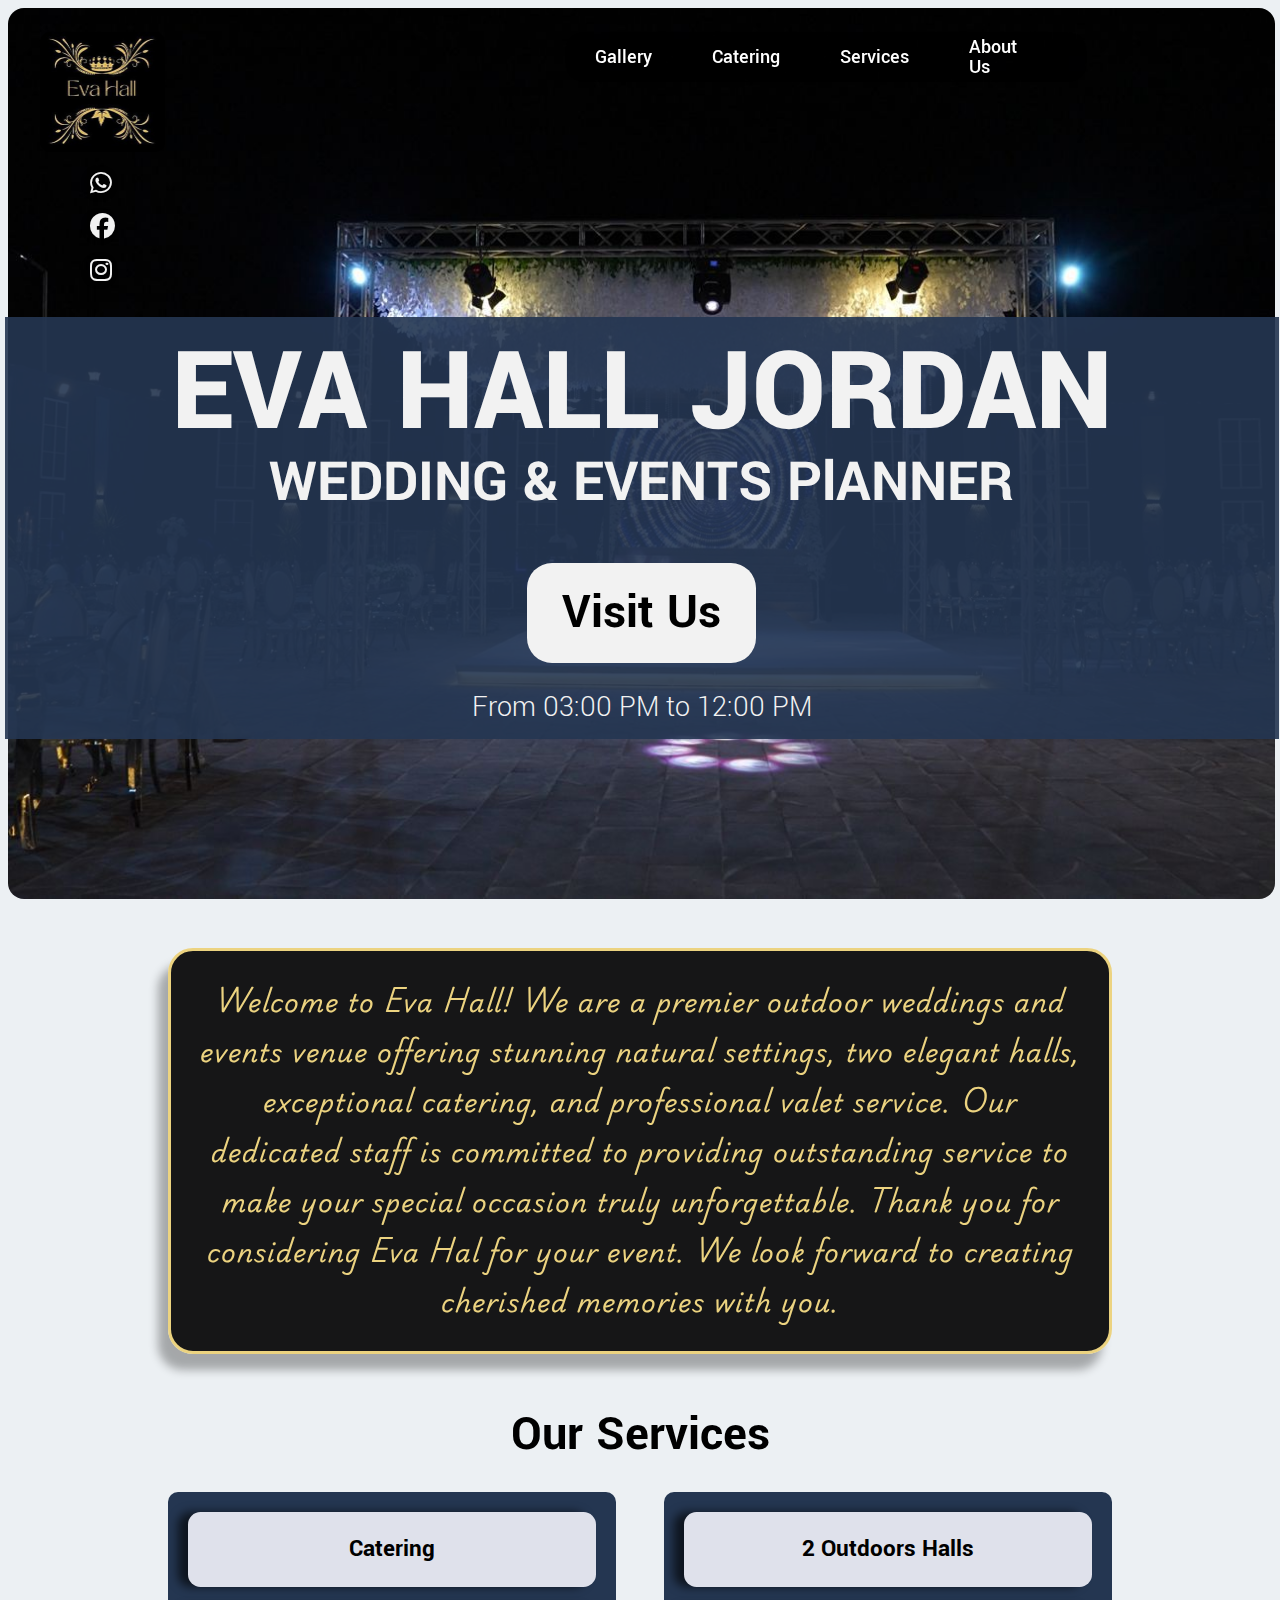
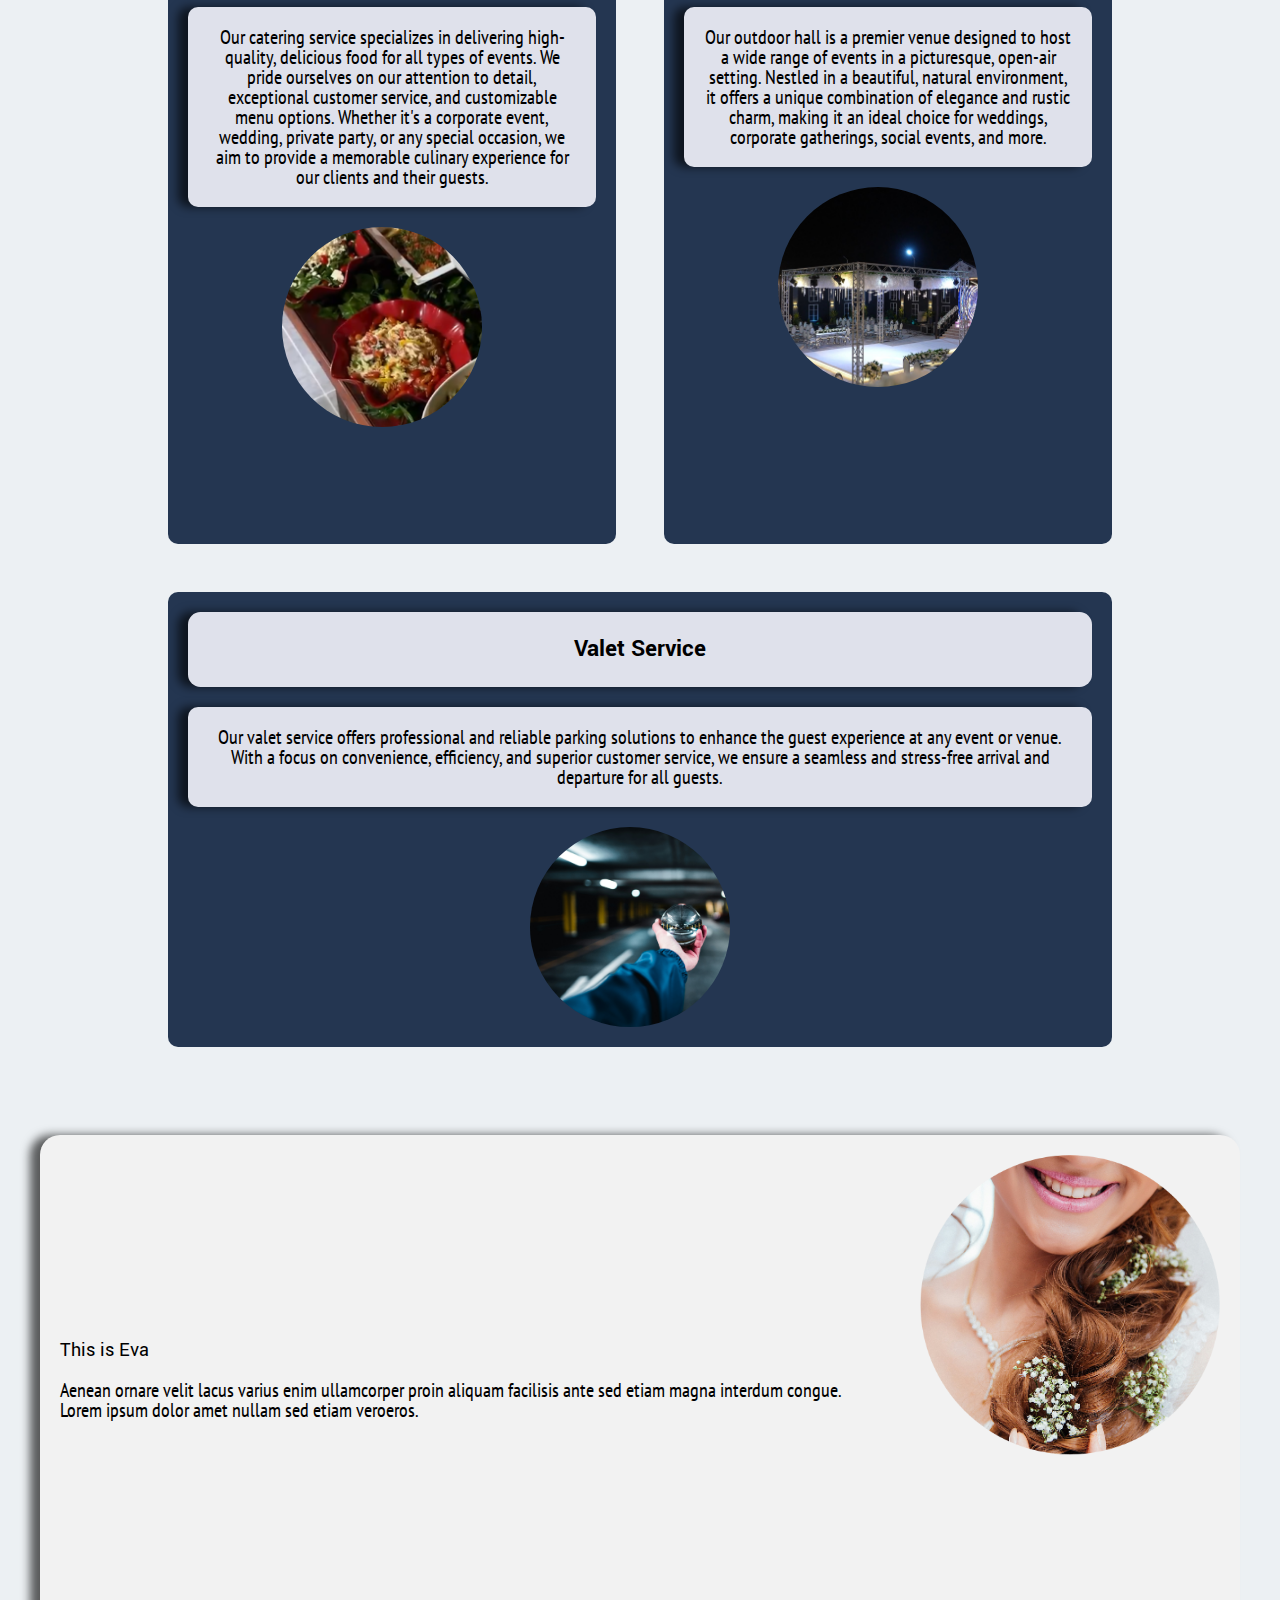
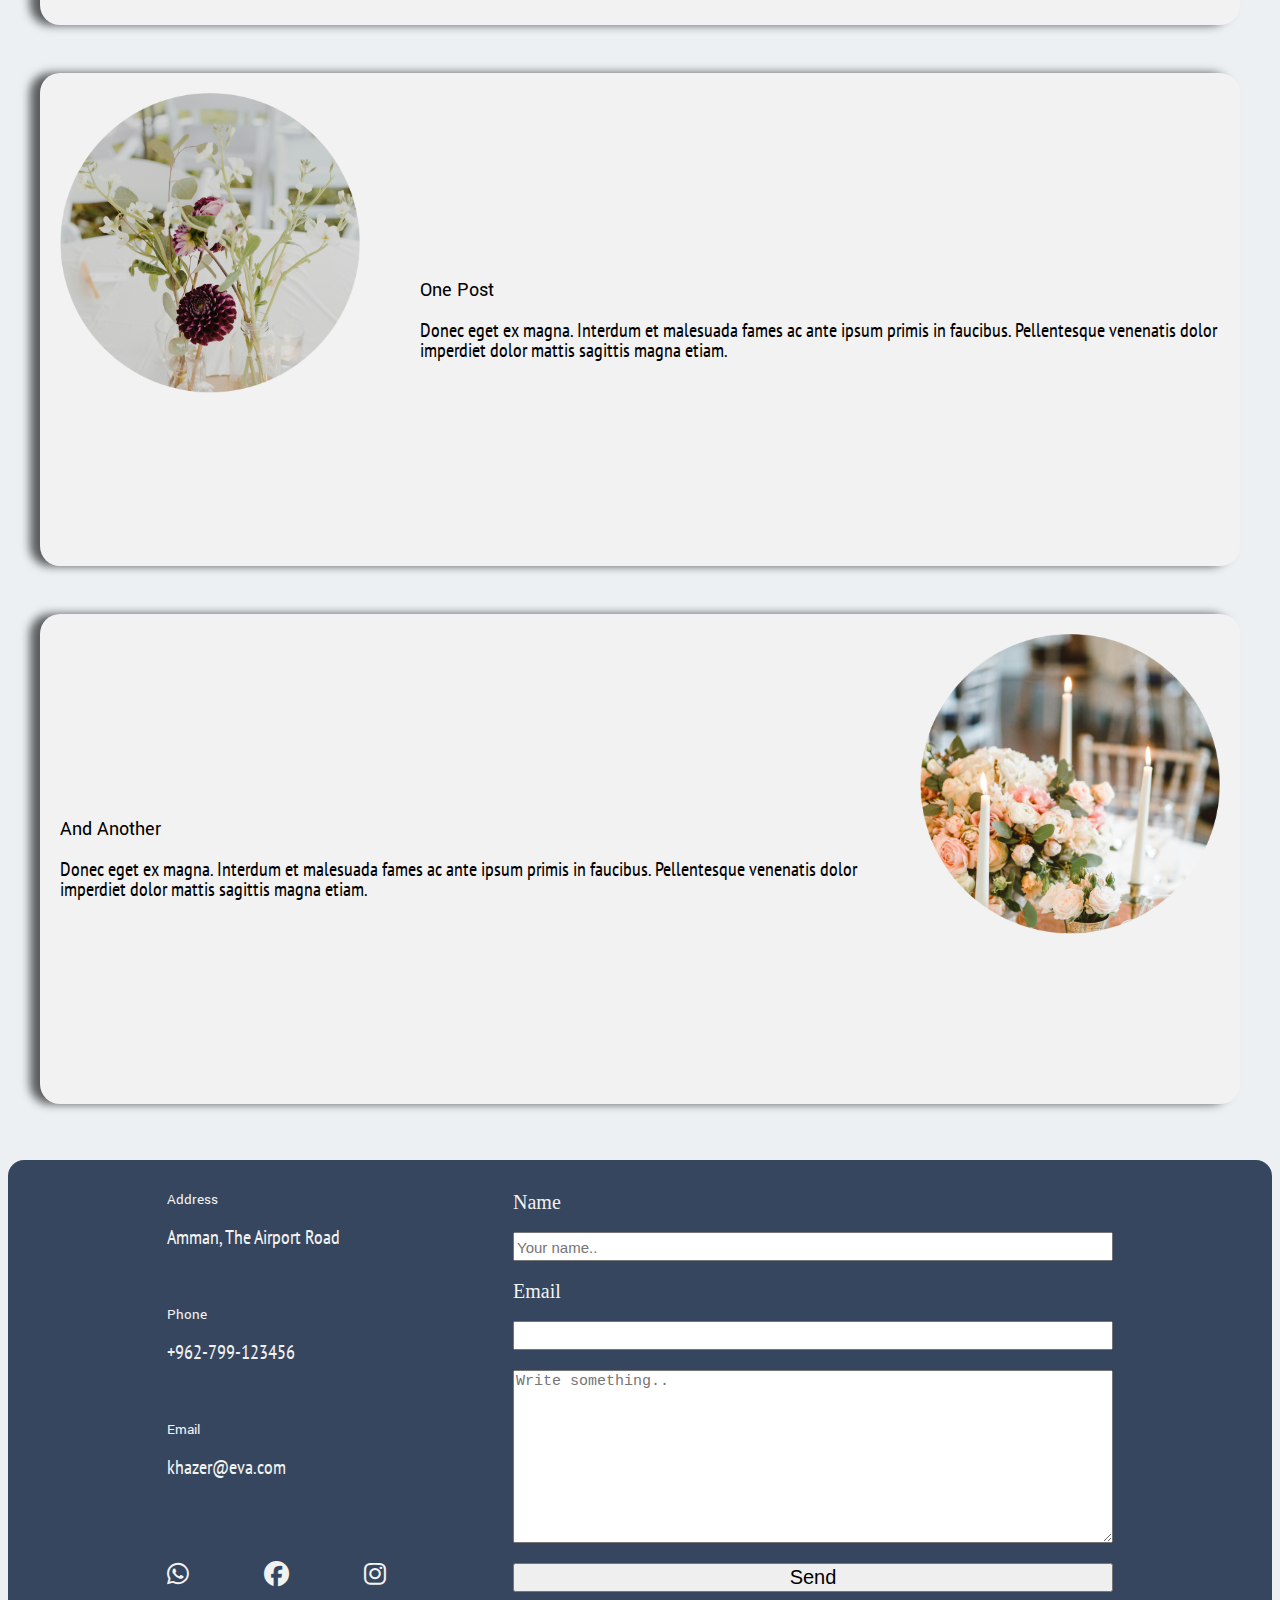
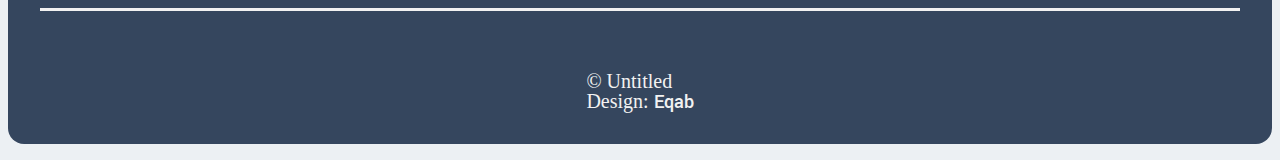
<file: index.html>
<!DOCTYPE>
<html>
    <head>
        <title>Eva Hall Jordan</title>
        <meta lang="eng"/>
        <meta charset="utf-8"/>
        <meta name="viewport" content="width=device-width, initial-scale=1"/>
        <link rel="stylesheet" href="assets/css/main.css"
    </head>
    <body>
        <div class="wrapper">
            <section id="headSection">

                <!--Header-->
                <div id="stic">
                <header class="header">

                    <!--Left container-->
                    <div class="leftcontainer">
                        <!--logo-->
                        <figure ><img id="logo" src="evalogo.jpg" alt="Eva Hall"></figure>
                        <!--Social media links-->
                        <div class="socialmedia">
                            <div class="icons">
                                <a href="https://wa.me/962798498651"><i class="fab fa-whatsapp"></i></a>
                                <a href="https://web.facebook.com/p/EVA-HALL-100070532123129/?_rdc=1&_rdr"><i class="fab fa-facebook"></i></a>
                                <a href="https://www.instagram.com/eva_hall_jordan/"><i class="fab fa-instagram"></i></a>
                            </div>
                        </div> 
                    </div>

                    <!--Middle Container-->
                    <nav class="midcontainer">
                        <ul id="sidebar" class="navigater">
                            <li onclick=hideSidebar()><a href="#"><svg xmlns="http://www.w3.org/2000/svg" height="48px" viewBox="0 -960 960 960" width="24px" fill="#5f6368"><path d="m256-200-56-56 224-224-224-224 56-56 224 224 224-224 56 56-224 224 224 224-56 56-224-224-224 224Z"/></svg></a></li>
                            <li><a href="Gallery.html">Gallery</a></li>
                            <li><a href="catering.html">Catering</a></li>
                            <li><a href="service.html">Services</a></li>
                            <li><a href="about.html">About Us</a></li>
                            <li><a href="register.html">Register an Event</a></li>
                            <li class="sicons">
                                <a href="https://wa.me/962798498651"><i class="fab fa-whatsapp"></i></a>
                                <a href="https://web.facebook.com/p/EVA-HALL-100070532123129/?_rdc=1&_rdr"><i class="fab fa-facebook"></i></a>
                                <a href="https://www.instagram.com/eva_hall_jordan/"><i class="fab fa-instagram"></i></a>
                            </li>
                        </ul>
                    
                        <ul class="navigater2">
                            <li class="hideOnMobile"><a href="Gallery.html">Gallery</a></li>
                            <li class="hideOnMobile"><a href="catering.html">Catering</a></li>
                            <li class="hideOnMobile"><a href="service.html">Services</a></li>
                            <li class="hideOnMobile"><a href="about.html">About Us</a></li>
                            <li class="menu-button" onclick=showSidebar()><a href="#"><svg xmlns="http://www.w3.org/2000/svg" height="60px" viewBox="0 -960 960 960" width="60px" fill="#f2f2f2"><path d="M120-240v-80h720v80H120Zm0-200v-80h720v80H120Zm0-200v-80h720v80H120Z"/></svg></a></li>
                        </ul>
                    </nav>

                    <!--right container-->
                    <div class="rightcontainer">
                        <div class="registercfa">
                            <a href="register.html"><h3>Register an Event</h3></a>
                        </div>
                    </div>
                </header>
                </div>
                <!--Aall to Action-->
                <div class="visitUs">
                    <h1>EVA HALL JORDAN</h1>
                    <h1>WEDDING & EVENTS PlANNER</h1>
                    <a class="visitbutton" href="https://maps.app.goo.gl/WZVdBcYB263ZbSYx5">Visit Us</a>
                    <p>From 03:00 PM to 12:00 PM</p>
                </div>
            </section>
            <section id="welcome">
                <p>Welcome to Eva Hall! We are a premier outdoor weddings and events venue offering stunning natural settings, two elegant halls, exceptional catering, and professional valet service. Our dedicated staff is committed to providing outstanding service to make your special occasion truly unforgettable. Thank you for considering Eva Hal for your event. We look forward to creating cherished memories with you.</p>
            </section>


            <!--Our Service Section-->
            <section id="servicesSection" class="ourservices">
                <div>
                <h1>Our Services</h1>
                </div>
                <!--Catering-->
                <div class="services_container">
                    <div id="catering" class="service">
                        <h2>Catering</h2>
                        <div>
                            <p>
                                Our catering service specializes in delivering high-quality, delicious food for all types of events. We pride ourselves on our attention to detail, exceptional customer service, and customizable menu options. Whether it's a corporate event, wedding, private party, or any special occasion, we aim to provide a memorable culinary experience for our clients and their guests.
                            </p>
                        </div>
                        <img src="images/Screenshot from 2024-07-09 20-03-06.png"/>
                    </div>
                    <div id="outdoor" class="service">
                        <h2>2 Outdoors Halls</h2>
                        <div>
                            <p>
                                Our outdoor hall is a premier venue designed to host a wide range of events in a picturesque, open-air setting. Nestled in a beautiful, natural environment, it offers a unique combination of elegance and rustic charm, making it an ideal choice for weddings, corporate gatherings, social events, and more.
                            </p>
                        </div>
                        <img src="images/Galleryy/halls2.jpg"/>
                    </div>
                    <div id="valet" class="service">
                        <h2>Valet Service</h2>
                        <div>
                            <p>
                                Our valet service offers professional and reliable parking solutions to enhance the guest experience at any event or venue. With a focus on convenience, efficiency, and superior customer service, we ensure a seamless and stress-free arrival and departure for all guests.
                            </p>
                        </div>
                        <img src="images/rico-reutimann-4ZDe5huKzjg-unsplash.jpg"/>
                    </div>
                </div>
            </section>


            <!--Posts section-->
            <section id="postsSection" class="posts">
                <!--Featured Post-->
                <div class="post">
                    <div class="poststext">
                        <h1>This is Eva</h1> 
                        <p>
                            Aenean ornare velit lacus varius enim ullamcorper proin aliquam
                            facilisis ante sed etiam magna interdum congue. Lorem ipsum dolor
                            amet nullam sed etiam veroeros.
                        </p>
                    </div>
                    <div >
                        <img class="image" src="images/postspics/alvin-mahmudov-sYIqGW3hufI-unsplash.jpg" alt="Cinque Terre"/>
                    </div>
                </div>
                <!--Post1-->
                <div id="post2" class="post">
                    
                    <div class="posts1text">
                        <h1>One Post</h1>
                        <p>
                            Donec eget ex magna. Interdum et malesuada fames ac ante ipsum primis in faucibus. Pellentesque venenatis dolor imperdiet dolor mattis sagittis magna etiam.
                        </p>
                    </div>
                    <div >
                        <img class="image" src="images/postspics/kelly-sikkema-k3Us72bWWW0-unsplash.jpg"/>
                    </div>
                </div>
                <!--Post2-->
                <div  class="post">
                    <div class="posts2text">
                        <h1>And Another</h1>
                        <p>
                            Donec eget ex magna. Interdum et malesuada fames ac ante ipsum primis in faucibus. Pellentesque venenatis dolor imperdiet dolor mattis sagittis magna etiam.
                        </p>
                    </div>
                    <div >
                        <img class="image" src="images/postspics/thomas-william-Q3PzwHKpEdc-unsplash.jpg"/>
                    </div>
                </div>
            </section>


            <section id="footerSection">
                <!--Footer-->
                <footer>
                    <!--Contacts-->
                    <div class="upperfooter">
                        <div class="contacts">
                            <div class="address">
                                <h2>Address</h2>
                                <p> Amman, The Airport Road</p>
                            </div>
                            <div class="phone">
                                <h2>Phone</h2>
                                <p> +962-799-123456</p>
                            </div>
                            <div class="email">
                                <h2>Email</h2>
                                <p> khazer@eva.com</p>
                            </div>
                            <div class="fsocialmedia">
                                <div class="ficons">
                                    <a href="https://wa.me/962798498651"><i class="fab fa-whatsapp"></i></a>
                                    <a href="https://web.facebook.com/p/EVA-HALL-100070532123129/?_rdc=1&_rdr"><i class="fab fa-facebook"></i></a>
                                    <a href="https://www.instagram.com/eva_hall_jordan/"><i class="fab fa-instagram"></i></a>
                                </div>
                            </div>
                        </div>
                        <!--Message us-->
                        <div class="message">
                            <form action="action_page.php">
                            <label for="fname">Name</label>
                            <input type="text" id="fname" name="firstname" placeholder="Your name..">
                                <label for="email">Email</label>
                                <input type="text" name="email" id="email" />
                            <textarea id="subject" name="subject" placeholder="Write something.." style="height:200px"></textarea>
                            <input type="submit" value="Send">
                            </form>
                        </div> 
                    </div>
                    <!--copyright-->
                    <div class="copyright">
                        <ul>
                            <li>&copy; Untitled</li>
                            <li>Design: <a href="#">Eqab</a></li>
                        </ul>
                    </div>
                </footer>
            </section>
        </div>
        <!-- Scripts -->
			<script src="assets/js/main.js"></script>
    </body>
</html>
</file>
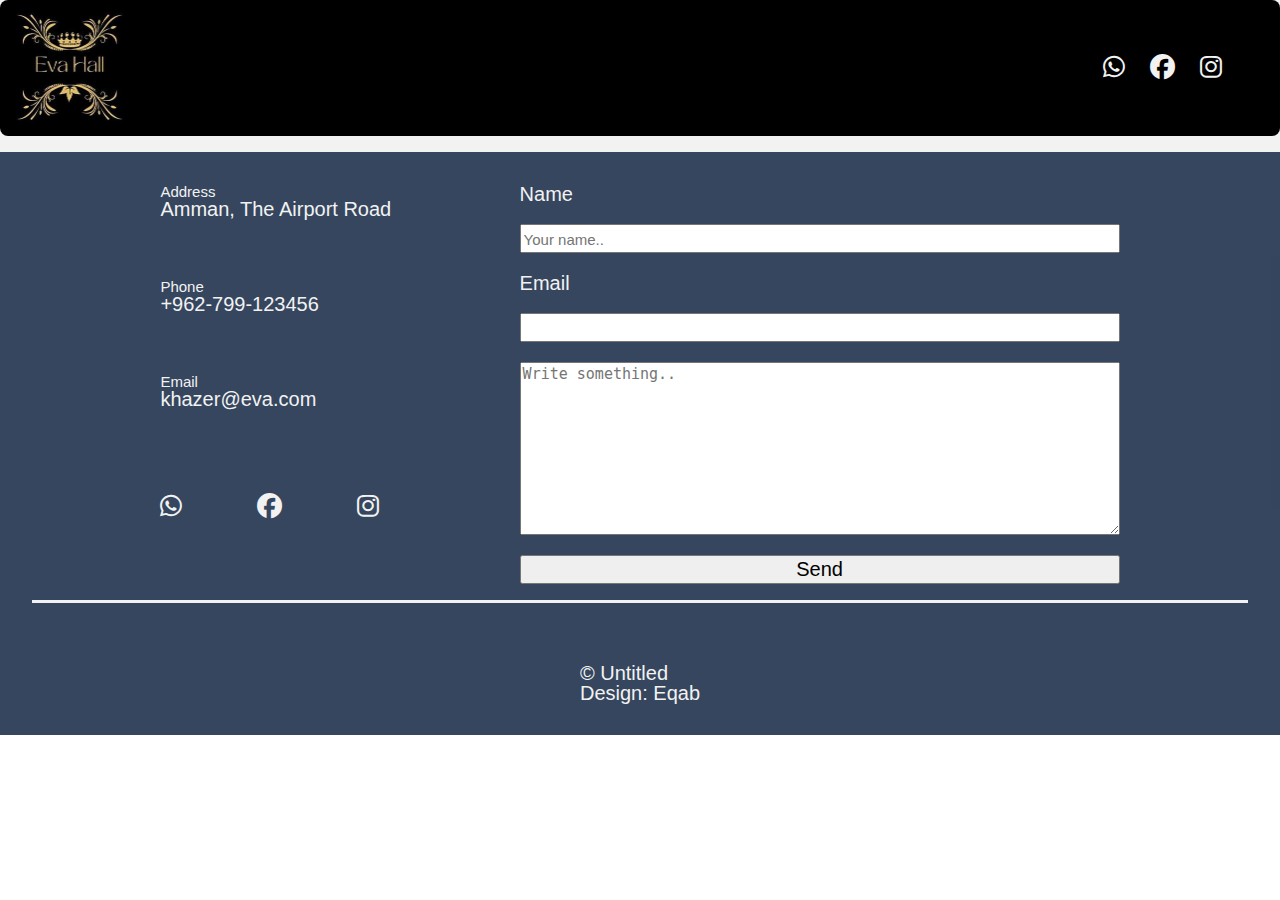
<file: about.html>
<!DOCTYPE>
<html>
    <head>
        <title>About_Eav</title>
        <meta charset="utf-8/>"/>
        <meta name="viewport" content="width=device-width, initial-scale=1"/>
        <link rel="stylesheet" href="assets/css/about.css"/>
    </head>
    <body>
        <div class="wrapper">
          <section id="headersection">
            <header>
                <figure ><a href="index.html"><img id="logo" src="evalogo.jpg" alt="Eva Hall"></a></figure>
                <div class="icons">
                <a href="https://wa.me/962798498651"><i class="fab fa-whatsapp"></i></a>
                <a href="https://web.facebook.com/p/EVA-HALL-100070532123129/?_rdc=1&_rdr"><i class="fab fa-facebook"></i></a>
                <a href="https://www.instagram.com/eva_hall_jordan/"><i class="fab fa-instagram"></i></a>
            </div>
            </header>
        </section>      
            
              <section id="footerSection">
                <!--Footer-->
                <footer>
                    <!--Contacts-->
                    <div class="upperfooter">
                        <div class="contacts">
                            <div class="address">
                                <h2>Address</h2>
                                <p> Amman, The Airport Road</p>
                            </div>
                            <div class="phone">
                                <h2>Phone</h2>
                                <p> +962-799-123456</p>
                            </div>
                            <div class="email">
                                <h2>Email</h2>
                                <p> khazer@eva.com</p>
                            </div>
                            <div class="fsocialmedia">
                                <div class="ficons">
                                    <a href="https://wa.me/962798498651"><i class="fab fa-whatsapp"></i></a>
                                    <a href="https://web.facebook.com/p/EVA-HALL-100070532123129/?_rdc=1&_rdr"><i class="fab fa-facebook"></i></a>
                                    <a href="https://www.instagram.com/eva_hall_jordan/"><i class="fab fa-instagram"></i></a>
                                </div>
                            </div>
                        </div>
                        <!--Message us-->
                        <div class="message">
                            <form action="action_page.php">
                            <label for="fname">Name</label>
                            <input type="text" id="fname" name="firstname" placeholder="Your name..">
                                <label for="email">Email</label>
                                <input type="text" name="email" id="email" />
                            <textarea id="subject" name="subject" placeholder="Write something.." style="height:200px"></textarea>
                            <input type="submit" value="Send">
                            </form>
                        </div> 
                    </div>
                    <!--copyright-->
                    <div class="copyright">
                        <ul>
                            <li>&copy; Untitled</li>
                            <li>Design: <a href="#">Eqab</a></li>
                        </ul>
                    </div>
                </footer>
            </section>
      </div>
    </body>
</html>
</file>
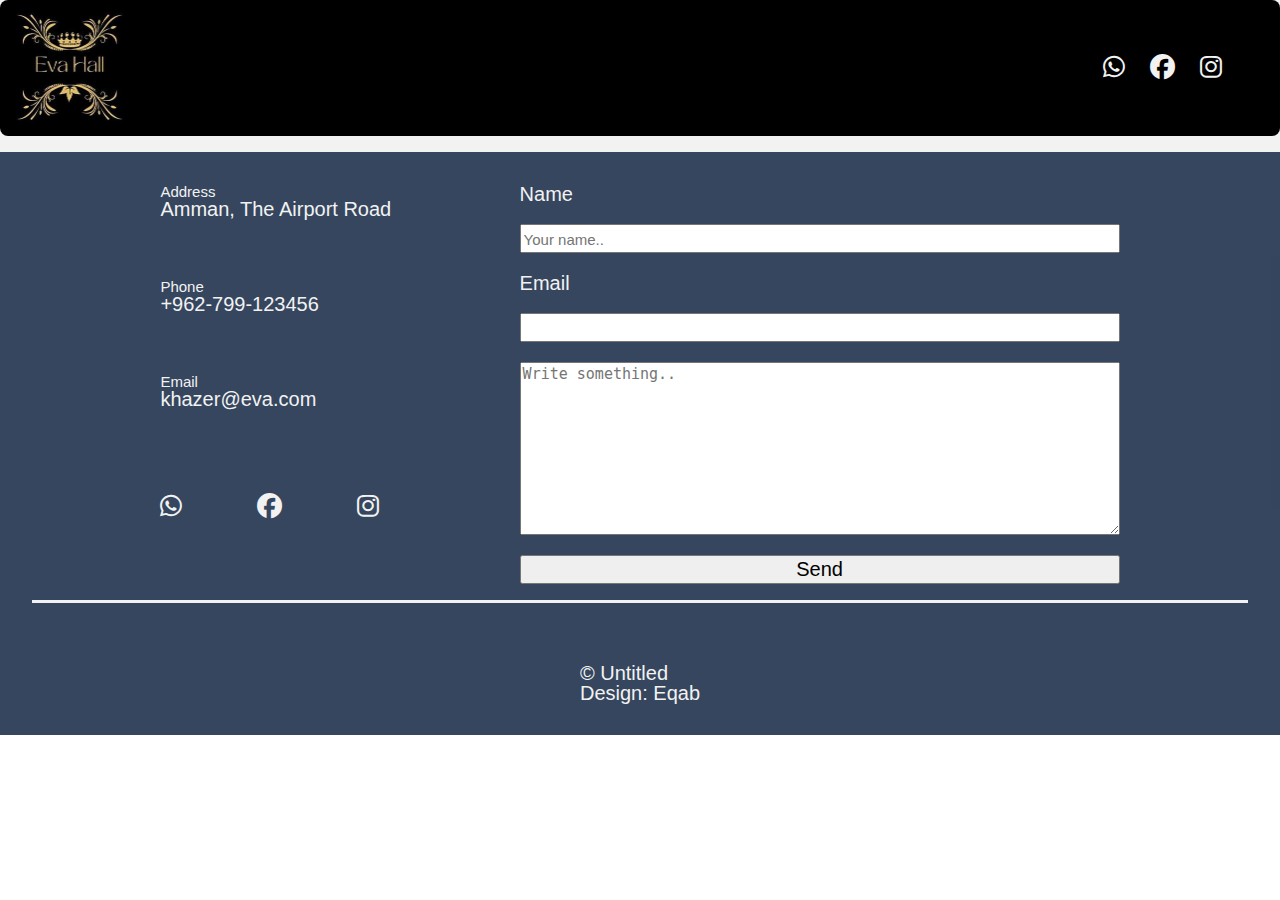
<file: Blogs.html>
<!DOCTYPE>
<html>
    <head>
        <title>Our_Services</title>
        <meta charset="utf-8/>"/>
        <meta name="viewport" content="width=device-width, initial-scale=1"/>
        <link rel="stylesheet" href="assets/css/service.css"/>
    </head>
    <body>
        <div class="wrapper">
          <section id="headersection">
            <header>
                <figure ><a href="index.html"><img id="logo" src="evalogo.jpg" alt="Eva Hall"></a></figure>
                <div class="icons">
                <a href="https://wa.me/962798498651"><i class="fab fa-whatsapp"></i></a>
                <a href="https://web.facebook.com/p/EVA-HALL-100070532123129/?_rdc=1&_rdr"><i class="fab fa-facebook"></i></a>
                <a href="https://www.instagram.com/eva_hall_jordan/"><i class="fab fa-instagram"></i></a>
            </div>
            </header>
        </section>      
            
              <section id="footerSection">
                <!--Footer-->
                <footer>
                    <!--Contacts-->
                    <div class="upperfooter">
                        <div class="contacts">
                            <div class="address">
                                <h2>Address</h2>
                                <p> Amman, The Airport Road</p>
                            </div>
                            <div class="phone">
                                <h2>Phone</h2>
                                <p> +962-799-123456</p>
                            </div>
                            <div class="email">
                                <h2>Email</h2>
                                <p> khazer@eva.com</p>
                            </div>
                            <div class="fsocialmedia">
                                <div class="ficons">
                                    <a href="https://wa.me/962798498651"><i class="fab fa-whatsapp"></i></a>
                                    <a href="https://web.facebook.com/p/EVA-HALL-100070532123129/?_rdc=1&_rdr"><i class="fab fa-facebook"></i></a>
                                    <a href="https://www.instagram.com/eva_hall_jordan/"><i class="fab fa-instagram"></i></a>
                                </div>
                            </div>
                        </div>
                        <!--Message us-->
                        <div class="message">
                            <form action="action_page.php">
                            <label for="fname">Name</label>
                            <input type="text" id="fname" name="firstname" placeholder="Your name..">
                                <label for="email">Email</label>
                                <input type="text" name="email" id="email" />
                            <textarea id="subject" name="subject" placeholder="Write something.." style="height:200px"></textarea>
                            <input type="submit" value="Send">
                            </form>
                        </div> 
                    </div>
                    <!--copyright-->
                    <div class="copyright">
                        <ul>
                            <li>&copy; Untitled</li>
                            <li>Design: <a href="#">Eqab</a></li>
                        </ul>
                    </div>
                </footer>
            </section>
      </div>
    </body>
</html>
</file>
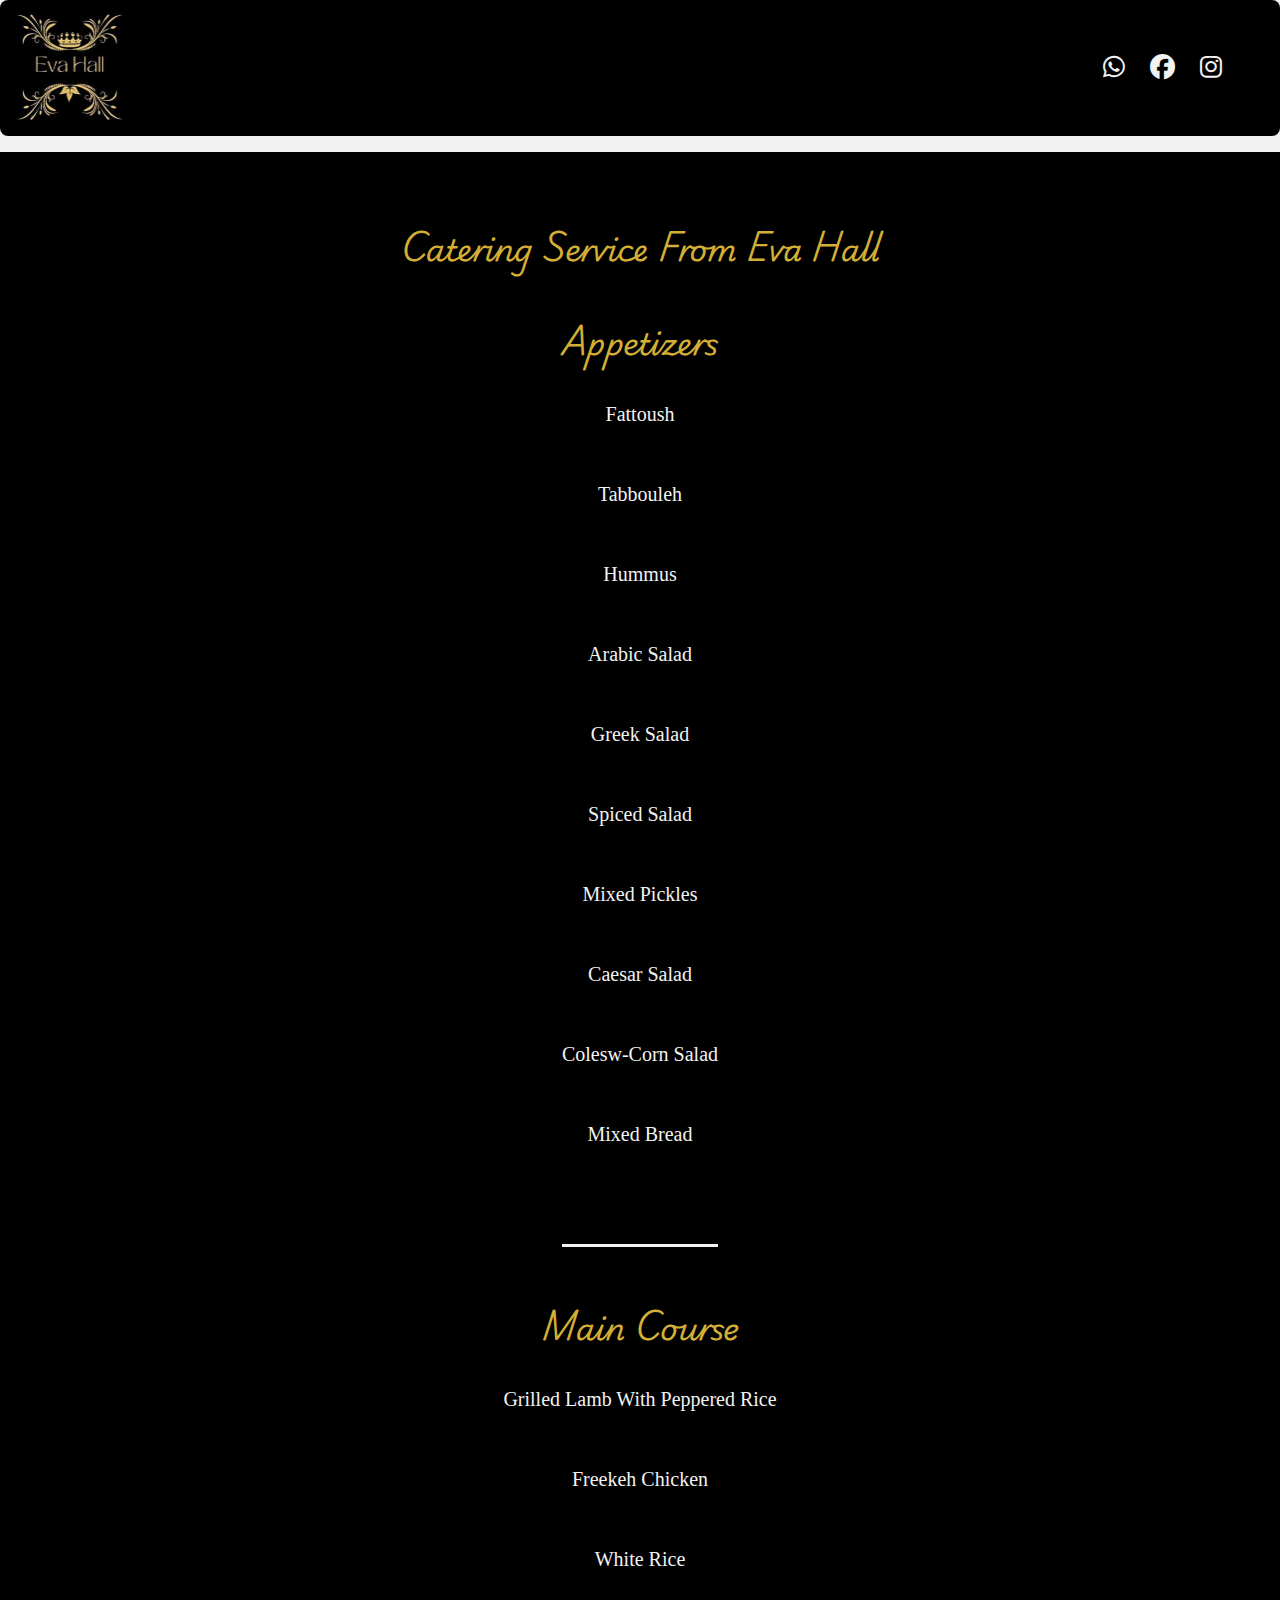
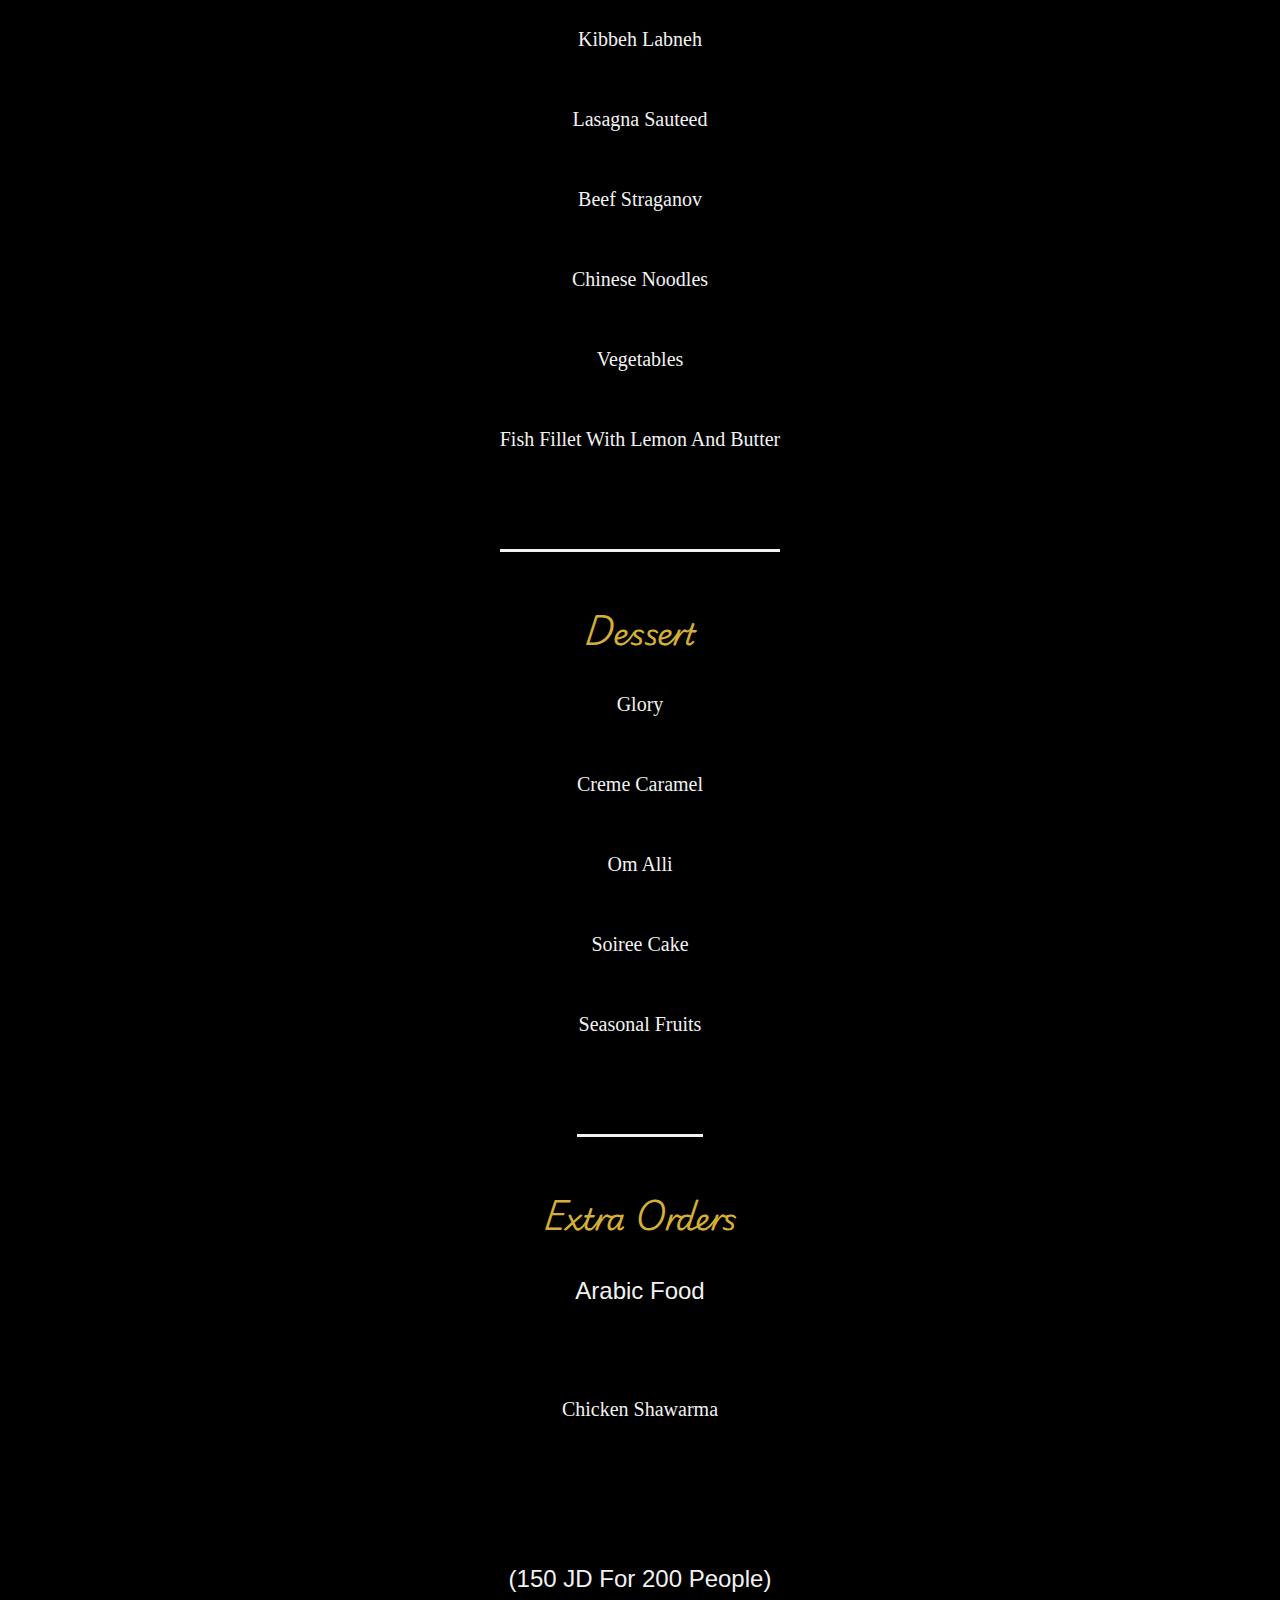
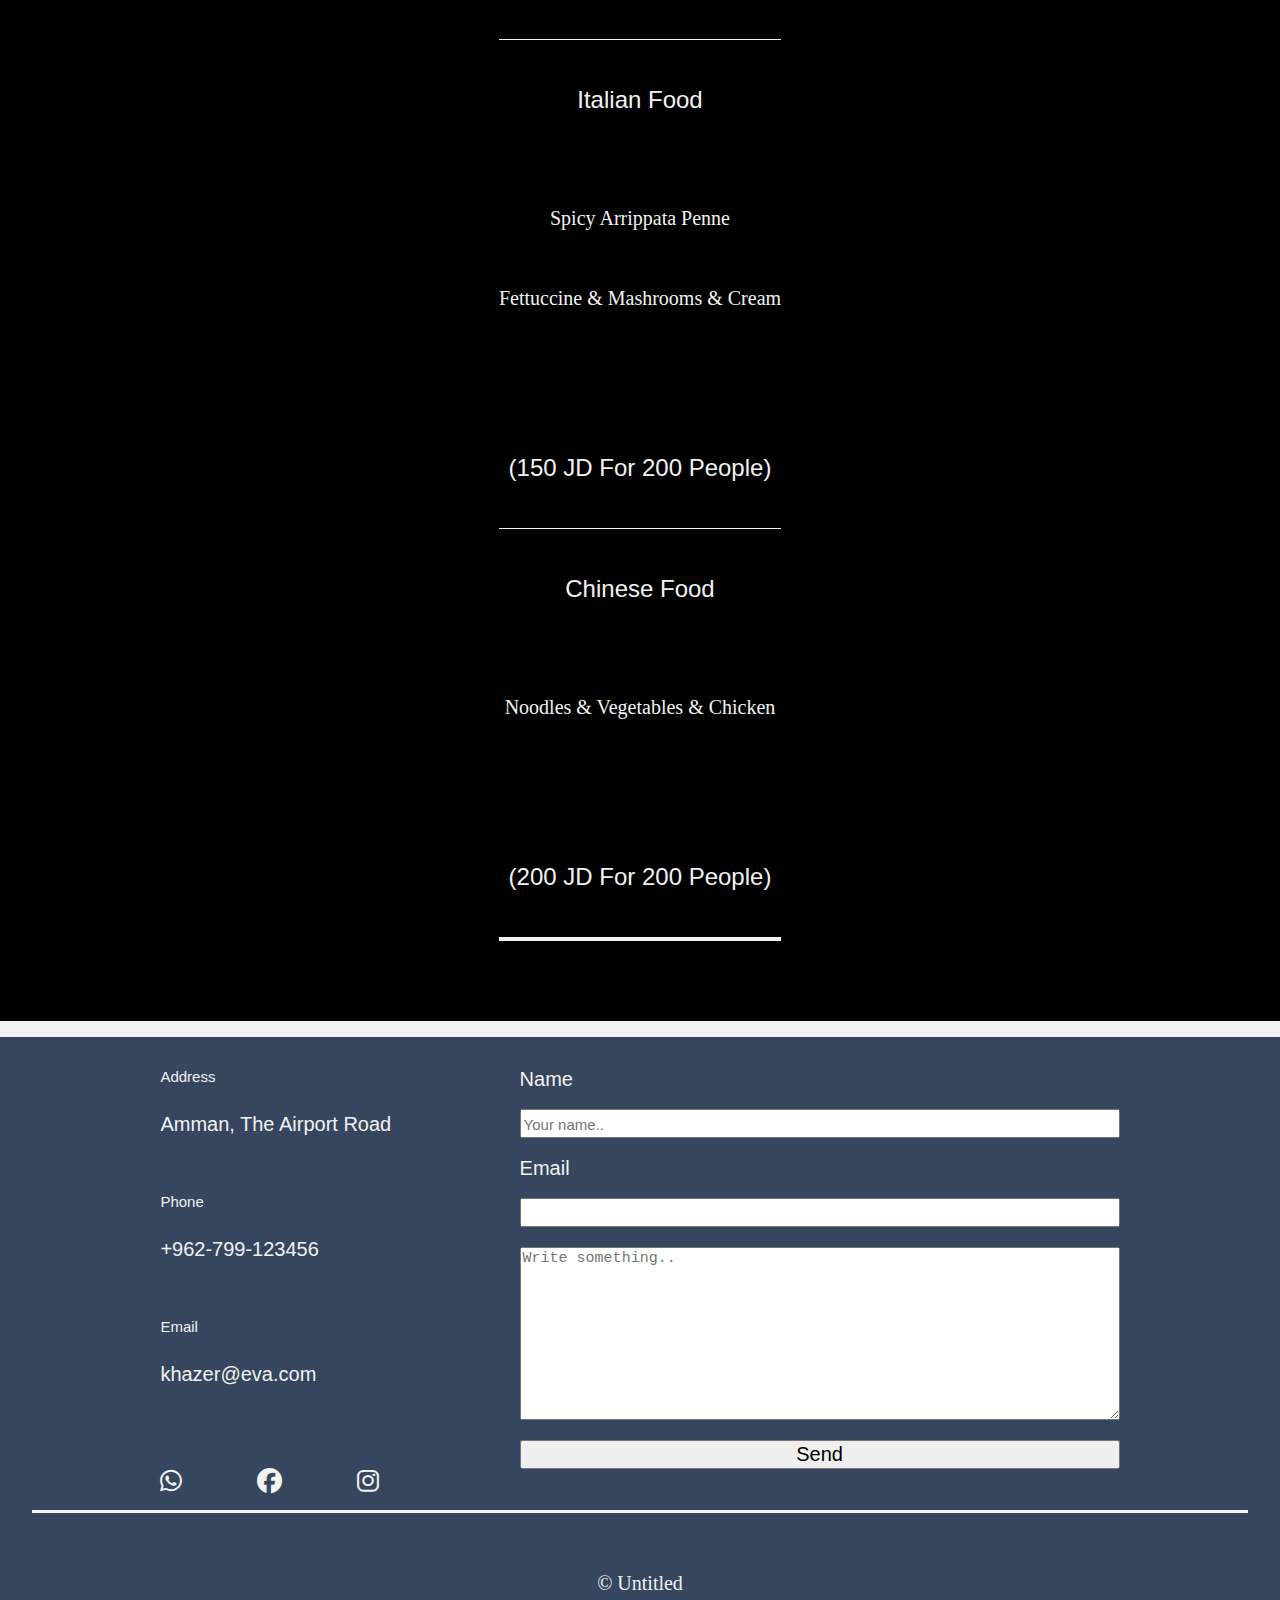
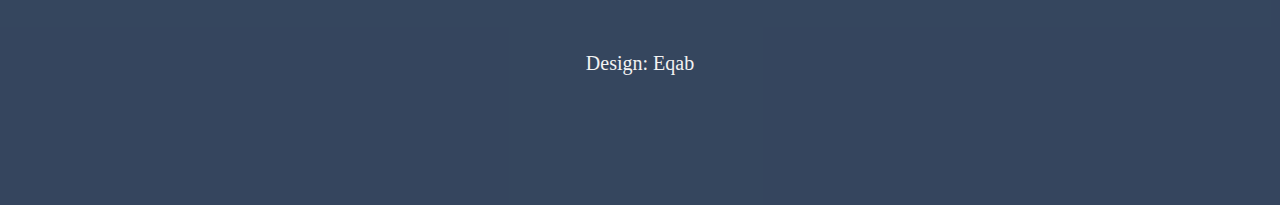
<file: catering.html>
<!DOCTYPE>
<html>
    <head>
        <title>catering</title>
        <meta charset="utf-8/>"/>
        <meta name="viewport" content="width=device-width, initial-scale=1"/>
        <link rel="stylesheet" href="assets/css/catering.css"/>
    </head>
    <body>
        <div class="wrapper">
            <section id="headersection">
                <header>
                    <figure ><a href="index.html"><img id="logo" src="evalogo.jpg" alt="Eva Hall"></a></figure>
                    <div class="icons">
                    <a href="https://wa.me/962798498651"><i class="fab fa-whatsapp"></i></a>
                    <a href="https://web.facebook.com/p/EVA-HALL-100070532123129/?_rdc=1&_rdr"><i class="fab fa-facebook"></i></a>
                    <a href="https://www.instagram.com/eva_hall_jordan/"><i class="fab fa-instagram"></i></a>
                </div>
                </header>
            </section>

            <section class="theMenu">
                <h1>Catering Service From Eva Hall</h1>
                <div class="appetizer">
                    <h1>Appetizers</h1>
                    <ul>
                        <li>Fattoush</li>
                        <li>Tabbouleh</li>
                        <li>Hummus</li>
                        <li>Arabic Salad</li>
                        <li>Greek Salad</li>
                        <li>Spiced Salad</li>
                        <li>Mixed Pickles</li>
                        <li>Caesar Salad</li>
                        <li>Colesw-Corn Salad</li>
                        <li>Mixed Bread</li>
                    </ul>
                </div>
                <div class="mainCourse">
                    <h1>Main Course</h1>
                    <ul>
                        <li>Grilled Lamb With Peppered Rice</li>
                        <li>Freekeh Chicken</li>
                        <li>White Rice</li>
                        <li>Kibbeh Labneh</li>
                        <li>Lasagna Sauteed</li>
                        <li>Beef Straganov</li>
                        <li>Chinese Noodles</li>
                        <li>Vegetables</li>
                        <li>Fish Fillet With Lemon And Butter</li>
                    </ul>
                </div>
                <div class="dessert">
                    <h1>Dessert</h1>
                    <ul>
                        <li>Glory</li>
                        <li>Creme Caramel</li>
                        <li>Om Alli</li>
                        <li>Soiree Cake</li>
                        <li>Seasonal Fruits</li>
                    </ul>
                </div>
                <div class="extraOrders">
                    <h1>Extra Orders</h1>
                    <div class="arabicFood">
                        <h2>Arabic Food</h2>
                        <ul>
                            <li>Chicken Shawarma</li>
                        </ul>
                        <h2>(150 JD For 200 People)</h2>
                    </div>
                    <div class="italianFood">
                        <h2>Italian Food</h2>
                        <ul>
                            <li>Spicy Arrippata Penne </li>
                            <li>Fettuccine & Mashrooms & Cream</li>
                        </ul>
                        <h2>(150 JD For 200 People)</h2>
                    </div><div class="chineseFood">
                        <h2>Chinese Food</h2>
                        <ul>
                            <li>Noodles & Vegetables & Chicken</li>
                        </ul>
                        <h2>(200 JD For 200 People)</h2>
                    </div>
                </div>
            </section>
        
            <section id="footerSection">
                <!--Footer-->
                <footer>
                    <!--Contacts-->
                    <div class="upperfooter">
                        <div class="contacts">
                            <div class="address">
                                <h2>Address</h2>
                                <p> Amman, The Airport Road</p>
                            </div>
                            <div class="phone">
                                <h2>Phone</h2>
                                <p> +962-799-123456</p>
                            </div>
                            <div class="email">
                                <h2>Email</h2>
                                <p> khazer@eva.com</p>
                            </div>
                            <div class="fsocialmedia">
                                <div class="ficons">
                                    <a href="https://wa.me/962798498651"><i class="fab fa-whatsapp"></i></a>
                                    <a href="https://web.facebook.com/p/EVA-HALL-100070532123129/?_rdc=1&_rdr"><i class="fab fa-facebook"></i></a>
                                    <a href="https://www.instagram.com/eva_hall_jordan/"><i class="fab fa-instagram"></i></a>
                                </div>
                            </div>
                        </div>
                        <!--Message us-->
                        <div class="message">
                            <form action="action_page.php">
                            <label for="fname">Name</label>
                            <input type="text" id="fname" name="firstname" placeholder="Your name..">
                                <label for="email">Email</label>
                                <input type="text" name="email" id="email" />
                            <textarea id="subject" name="subject" placeholder="Write something.." style="height:200px"></textarea>
                            <input type="submit" value="Send">
                            </form>
                        </div> 
                    </div>
                    <!--copyright-->
                    <div class="copyright">
                        <ul>
                            <li>&copy; Untitled</li>
                            <li>Design: <a href="#">Eqab</a></li>
                        </ul>
                    </div>
                </footer>
            </section>
        </div>
    </body>
</html>
</file>
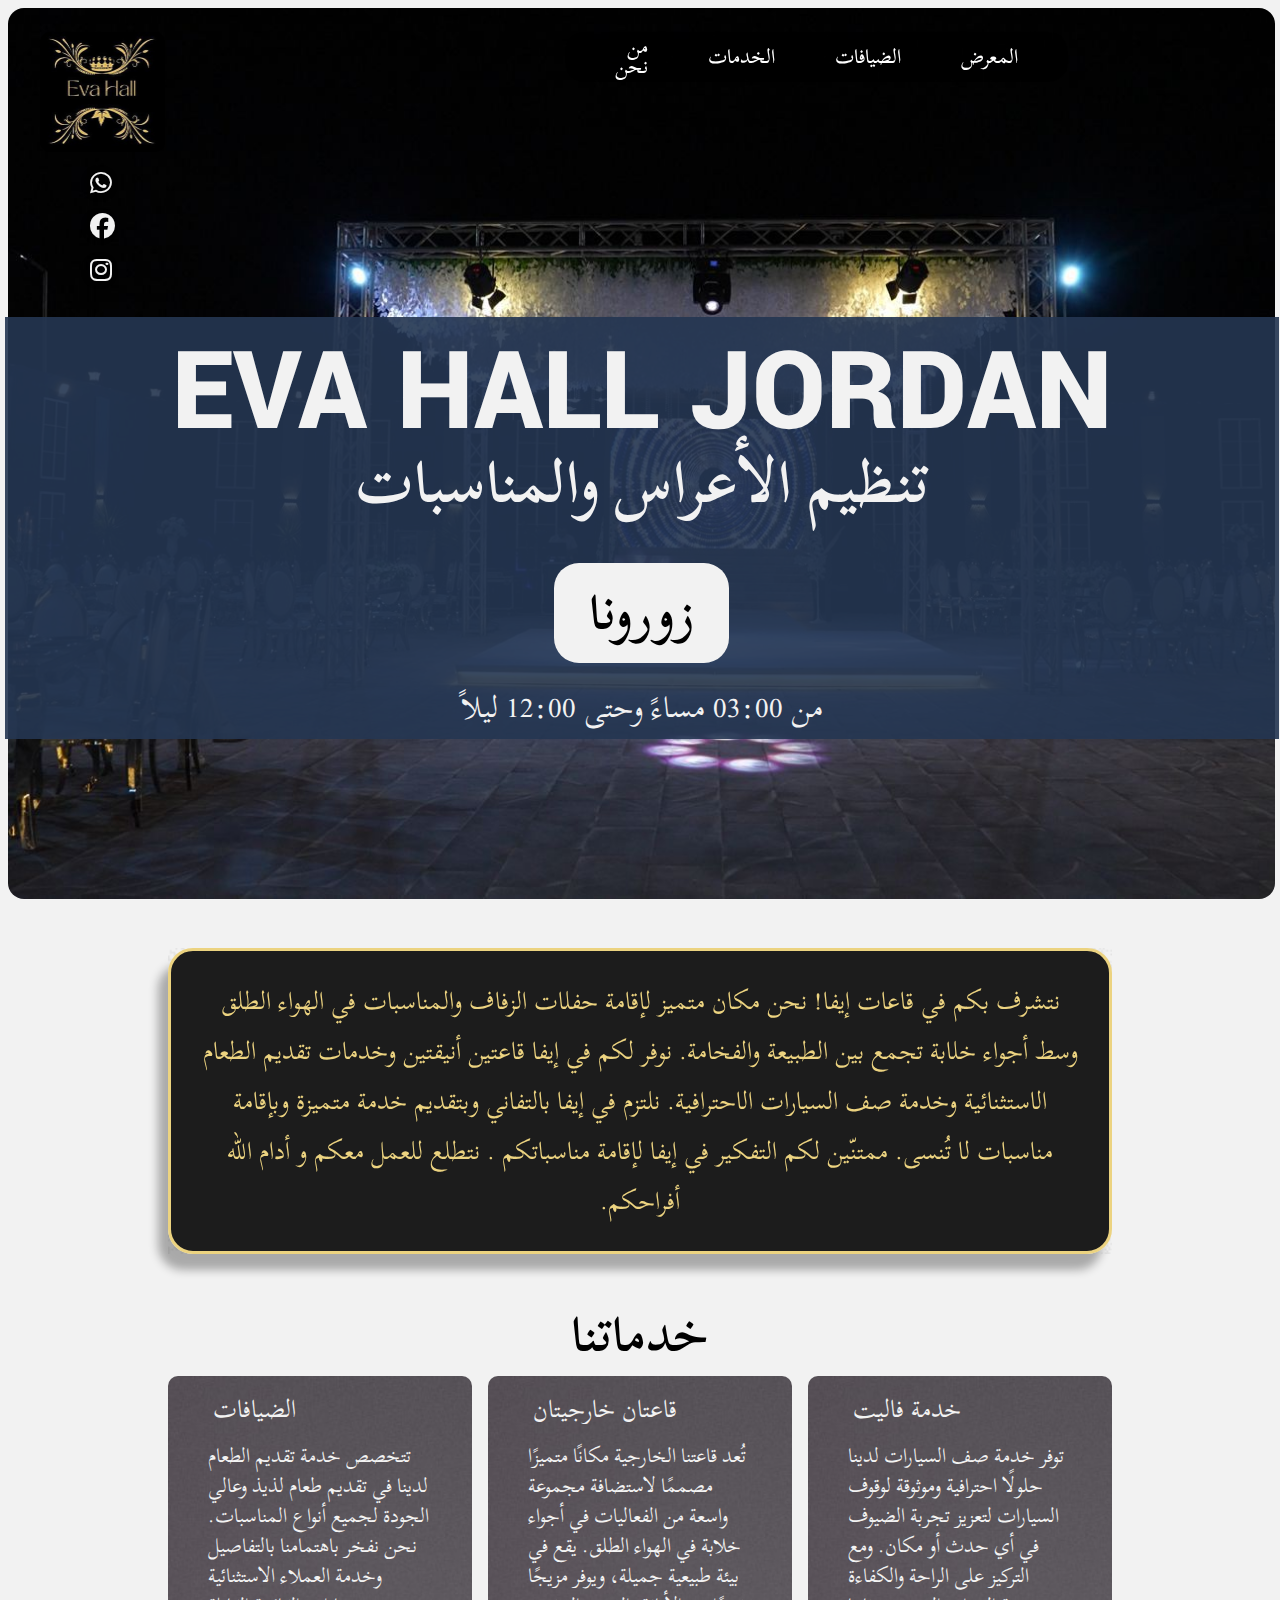
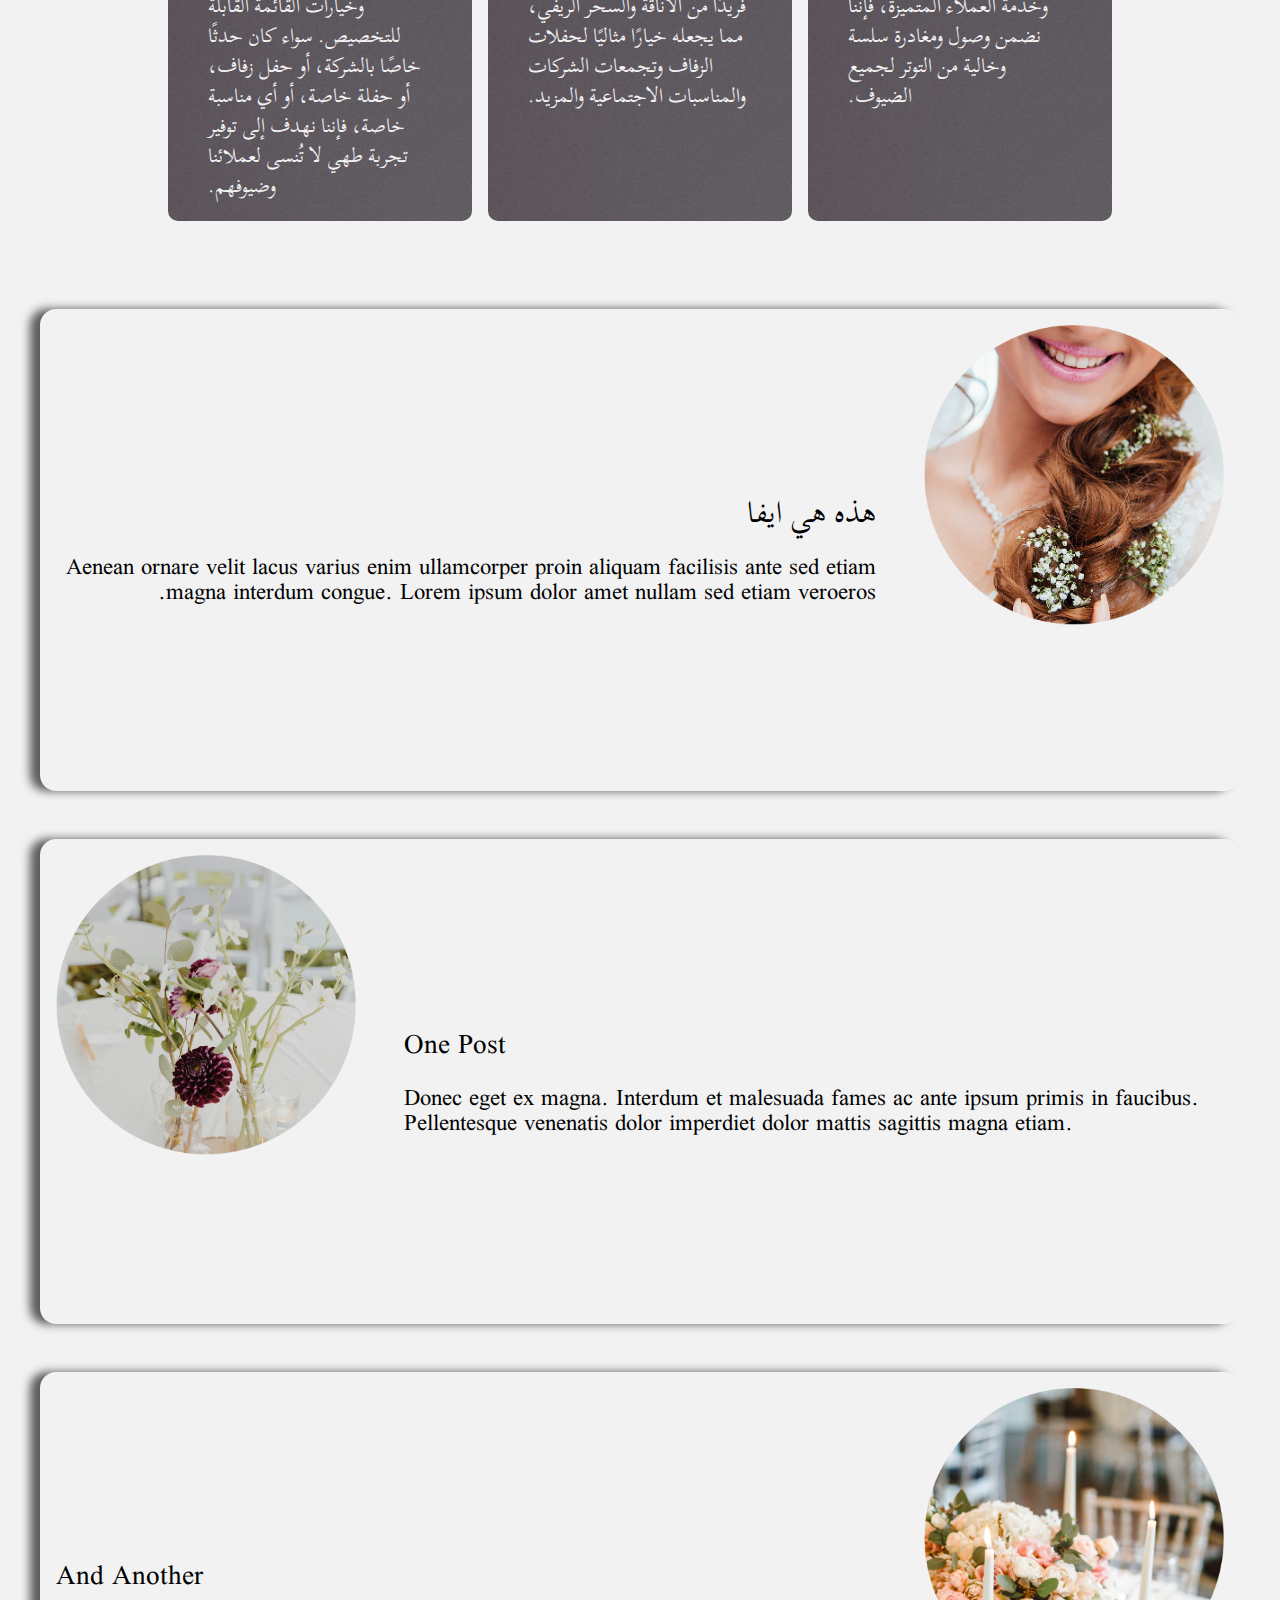
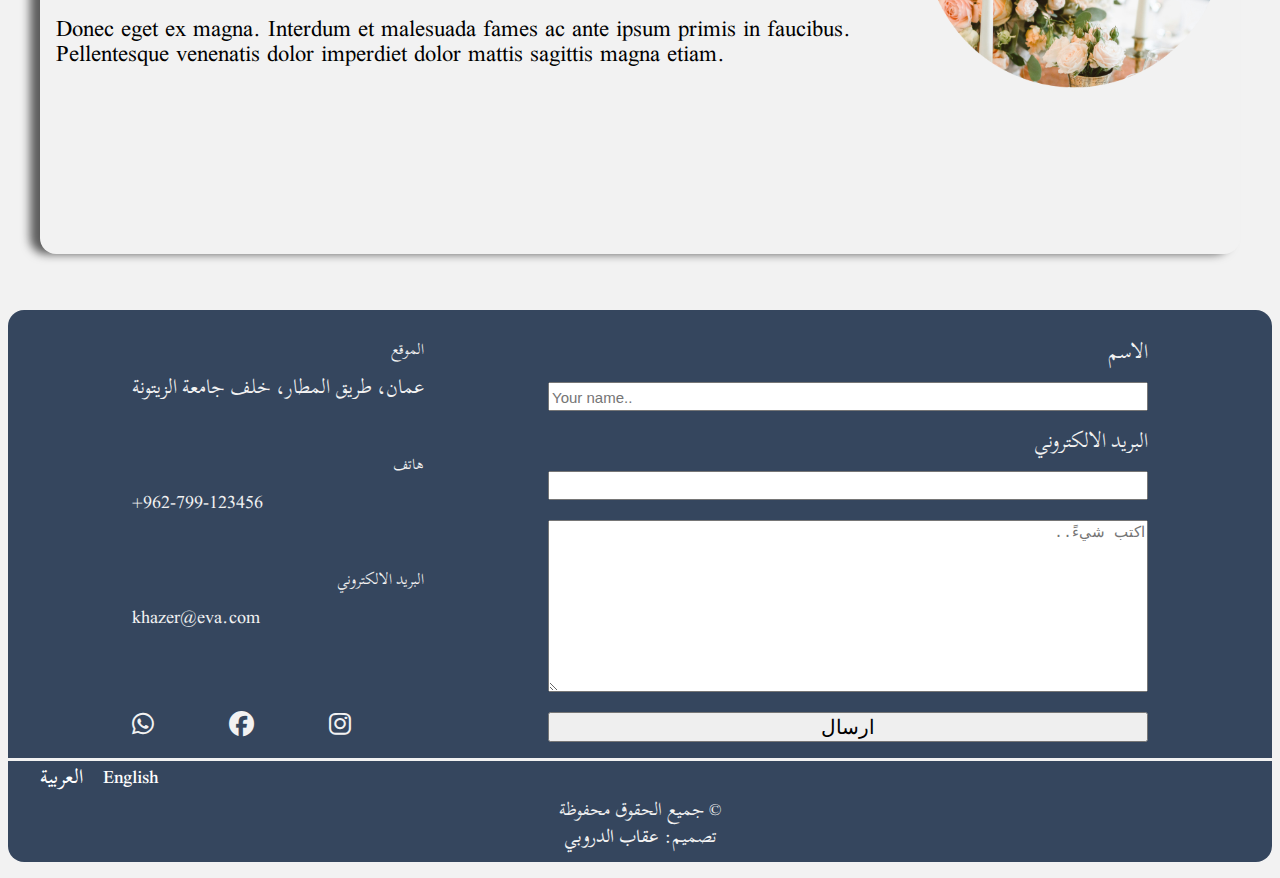
<file: index_ar.html>
<!DOCTYPE>
<html lang="ar">
    <head>
        <title>Eva Hall Jordan</title>
        <meta lang="ar"/>
        <meta charset="utf-8"/>
        <meta name="viewport" content="width=device-width, initial-scale=1"/>
        <link rel="stylesheet" href="assets/css/main_ar.css"
    </head>
    <body>
        <div class="wrapper">
            <section id="headSection">
                <!--Header-->
                <div id="stic">
                <header class="header">

                    <!--Left container-->
                    <div class="leftcontainer">
                        <!--logo-->
                        <figure ><img id="logo" src="evalogo.jpg" alt="Eva Hall"></figure>
                        <!--Social media links-->
                        <div class="socialmedia">
                            <div class="icons">
                                <a href="https://wa.me/962798498651"><i class="fab fa-whatsapp"></i></a>
                                <a href="https://web.facebook.com/p/EVA-HALL-100070532123129/?_rdc=1&_rdr"><i class="fab fa-facebook"></i></a>
                                <a href="https://www.instagram.com/eva_hall_jordan/"><i class="fab fa-instagram"></i></a>
                            </div>
                        </div> 
                    </div>

                    <!--Middle Container-->
                    <nav class="midcontainer">
                        <ul id="sidebar" class="navigater">
                            <li onclick=hideSidebar()><a href="#"><svg xmlns="http://www.w3.org/2000/svg" height="48px" viewBox="0 -960 960 960" width="24px" fill="#5f6368"><path d="m256-200-56-56 224-224-224-224 56-56 224 224 224-224 56 56-224 224 224 224-56 56-224-224-224 224Z"/></svg></a></li>
                            <li dir="rtl"><a href="about.html">من نحن</a></li>
                            <li dir="rtl"><a href="service.html">الخدمات</a></li>
                            <li dir="rtl"><a href="catering.html">الضيافات</a></li>
                            <li dir="rtl"><a href="Gallery.html">المعرض</a></li>
                            <li><a dir="rtl" href="register.html">سجِّل مناسبتك</a></li>
                            <li class="sicons">
                                <a href="https://wa.me/962798498651"><i class="fab fa-whatsapp"></i></a>
                                <a href="https://web.facebook.com/p/EVA-HALL-100070532123129/?_rdc=1&_rdr"><i class="fab fa-facebook"></i></a>
                                <a href="https://www.instagram.com/eva_hall_jordan/"><i class="fab fa-instagram"></i></a>
                            </li>
                        </ul>
                    
                        <ul class="navigater2">
                            <li dir="rtl" class="hideOnMobile"><a href="about.html">من نحن</a></li>
                            <li dir="rtl" class="hideOnMobile"><a href="service.html">الخدمات</a></li>
                            <li dir="rtl" class="hideOnMobile"><a href="catering.html">الضيافات</a></li>
                            <li dir="rtl" class="hideOnMobile"><a href="Gallery.html">المعرض</a></li>
                            <li class="menu-button" onclick=showSidebar()><a href="#"><svg xmlns="http://www.w3.org/2000/svg" height="60px" viewBox="0 -960 960 960" width="60px" fill="#f2f2f2"><path d="M120-240v-80h720v80H120Zm0-200v-80h720v80H120Zm0-200v-80h720v80H120Z"/></svg></a></li>
                        </ul>
                    </nav>

                    <!--right container-->
                    <div class="rightcontainer">
                        <div class="registercfa">
                            <a dir="rtl" href="register.html"><h3>سجِّل مناسبتك</h3></a>
                        </div>
                    </div>
                </header>
                </div>
                <!--Aall to Action-->
                <div class="visitUs">
                    <h1>EVA HALL JORDAN</h1>
                    <h1 dir="rtl" >تنظيم الأعراس والمناسبات</h1>
                    <a  dir="rtl" class="visitbutton" href="https://maps.app.goo.gl/WZVdBcYB263ZbSYx5">زورونا</a>
                    <p dir="rtl">من 03:00 مساءً وحتى 12:00 ليلاً</p>
                </div>
            </section>
            <section id="welcome">
                <div class="overlay">
                <p dir="rtl">نتشرف بكم في قاعات إيفا! نحن مكان متميز لإقامة حفلات الزفاف والمناسبات في الهواء الطلق وسط أجواء خلابة تجمع بين الطبيعة والفخامة. نوفر لكم في إيفا قاعتين أنيقتين وخدمات تقديم الطعام الاستثنائية وخدمة صف السيارات الاحترافية. نلتزم في إيفا بالتفاني وبتقديم خدمة متميزة وبإقامة مناسبات لا تُنسى. ممتنّين لكم التفكير في إيفا لإقامة مناسباتكم . نتطلع للعمل معكم و أدام اللّه أفراحكم.</p>
                </div>
            </section>


            <!--Our Service Section-->
            <section id="servicesSection" class="ourservices">
                <div>
                <h1 dir="rtl">خدماتنا</h1>
                </div>
                <!--Catering-->
                <div class="services_container">
                    <div id="catering" class="service">
                        <h2 dir="rtl">الضيافات</h2>
                        <div>
                            <p dir="rtl">
                                تتخصص خدمة تقديم الطعام لدينا في تقديم طعام لذيذ وعالي الجودة لجميع أنواع المناسبات. نحن نفخر باهتمامنا بالتفاصيل وخدمة العملاء الاستثنائية وخيارات القائمة القابلة للتخصيص. سواء كان حدثًا خاصًا بالشركة، أو حفل زفاف، أو حفلة خاصة، أو أي مناسبة خاصة، فإننا نهدف إلى توفير تجربة طهي لا تُنسى لعملائنا وضيوفهم.
                            </p>
                        </div>
                    </div>
                    <div id="outdoor" class="service">
                        <h2 dir="rtl">قاعتان خارجيتان</h2>
                        <div>
                            <p dir="rtl">
                                تُعد قاعتنا الخارجية مكانًا متميزًا مصممًا لاستضافة مجموعة واسعة من الفعاليات في أجواء خلابة في الهواء الطلق. يقع في بيئة طبيعية جميلة، ويوفر مزيجًا فريدًا من الأناقة والسحر الريفي، مما يجعله خيارًا مثاليًا لحفلات الزفاف وتجمعات الشركات والمناسبات الاجتماعية والمزيد.
                            </p>
                        </div>
                    </div>
                    <div id="valet" class="service">
                        <h2 dir="rtl">خدمة فاليت</h2>
                        <div>
                            <p dir="rtl">
                                توفر خدمة صف السيارات لدينا حلولًا احترافية وموثوقة لوقوف السيارات لتعزيز تجربة الضيوف في أي حدث أو مكان. ومع التركيز على الراحة والكفاءة وخدمة العملاء المتميزة، فإننا نضمن وصول ومغادرة سلسة وخالية من التوتر لجميع الضيوف.
                            </p>
                        </div>
                    </div>
                </div>
            </section>


            <!--Posts section-->
            <section id="postsSection" class="posts">
                <!--Featured Post-->
                <div class="post">
                    <div class="poststext">
                        <h1 dir="rtl">هذه هي ايفا</h1> 
                        <p dir="rtl">
                            Aenean ornare velit lacus varius enim ullamcorper proin aliquam
                            facilisis ante sed etiam magna interdum congue. Lorem ipsum dolor
                            amet nullam sed etiam veroeros.
                        </p>
                    </div>
                    <div >
                        <img class="image" src="images/postspics/alvin-mahmudov-sYIqGW3hufI-unsplash.jpg" alt="Cinque Terre"/>
                    </div>
                </div>
                <!--Post1-->
                <div id="post2" class="post">
                    
                    <div class="posts1text">
                        <h1>One Post</h1>
                        <p>
                            Donec eget ex magna. Interdum et malesuada fames ac ante ipsum primis in faucibus. Pellentesque venenatis dolor imperdiet dolor mattis sagittis magna etiam.
                        </p>
                    </div>
                    <div >
                        <img class="image" src="images/postspics/kelly-sikkema-k3Us72bWWW0-unsplash.jpg"/>
                    </div>
                </div>
                <!--Post2-->
                <div  class="post">
                    <div class="posts2text">
                        <h1>And Another</h1>
                        <p>
                            Donec eget ex magna. Interdum et malesuada fames ac ante ipsum primis in faucibus. Pellentesque venenatis dolor imperdiet dolor mattis sagittis magna etiam.
                        </p>
                    </div>
                    <div >
                        <img class="image" src="images/postspics/thomas-william-Q3PzwHKpEdc-unsplash.jpg"/>
                    </div>
                </div>
            </section>


            <section id="footerSection">
                <!--Footer-->
                <footer>
                    <!--Contacts-->
                    <div class="upperfooter">
                        <div class="contacts">
                            <div class="address">
                                <h2 dir="rtl">الموقع</h2>
                                <p dir="rtl"> عمان، طريق المطار، خلف جامعة الزيتونة</p>
                            </div>
                            <div class="phone">
                                <h2 dir="rtl">هاتف</h2>
                                <p> +962-799-123456</p>
                            </div>
                            <div class="email">
                                <h2 dir="rtl">البريد الالكتروني</h2>
                                <p> khazer@eva.com</p>
                            </div>
                            <div class="fsocialmedia">
                                <div class="ficons">
                                    <a href="https://wa.me/962798498651"><i class="fab fa-whatsapp"></i></a>
                                    <a href="https://web.facebook.com/p/EVA-HALL-100070532123129/?_rdc=1&_rdr"><i class="fab fa-facebook"></i></a>
                                    <a href="https://www.instagram.com/eva_hall_jordan/"><i class="fab fa-instagram"></i></a>
                                </div>
                            </div>
                        </div>
                        <!--Message us-->
                        <div class="message">
                            <form action="action_page.php">
                            <label dir="rtl" for="fname">الاسم</label>
                            <input type="text" id="fname" name="firstname" placeholder="Your name..">
                                <label dir="rtl" for="email">البريد الالكتروني</label>
                                <input type="text" name="email" id="email" />
                            <textarea dir="rtl" id="subject" name="subject" placeholder="اكتب شيءً.." style="height:200px"></textarea>
                            <input dir="rtl" type="submit" value="ارسال">
                            </form>
                        </div> 
                    </div>
                    <div class="translation">
                        <a dir="rtl" href="#">العربية</a>
                        <a href="index.html">English</a>
                    </div>
                    <!--copyright-->
                    <div class="copyright">
                        <ul>
                            <li dir="rtl">&copy; جميع الحقوق محفوظة</li>
                            <li dir="rtl">تصميم: <a href="#">عقاب الدروبي</a></li>
                        </ul>
                    </div>
                </footer>
            </section>
        </div>
        <!-- Scripts -->
			<script src="assets/js/main.js"></script>
    </body>
</html>
</file>
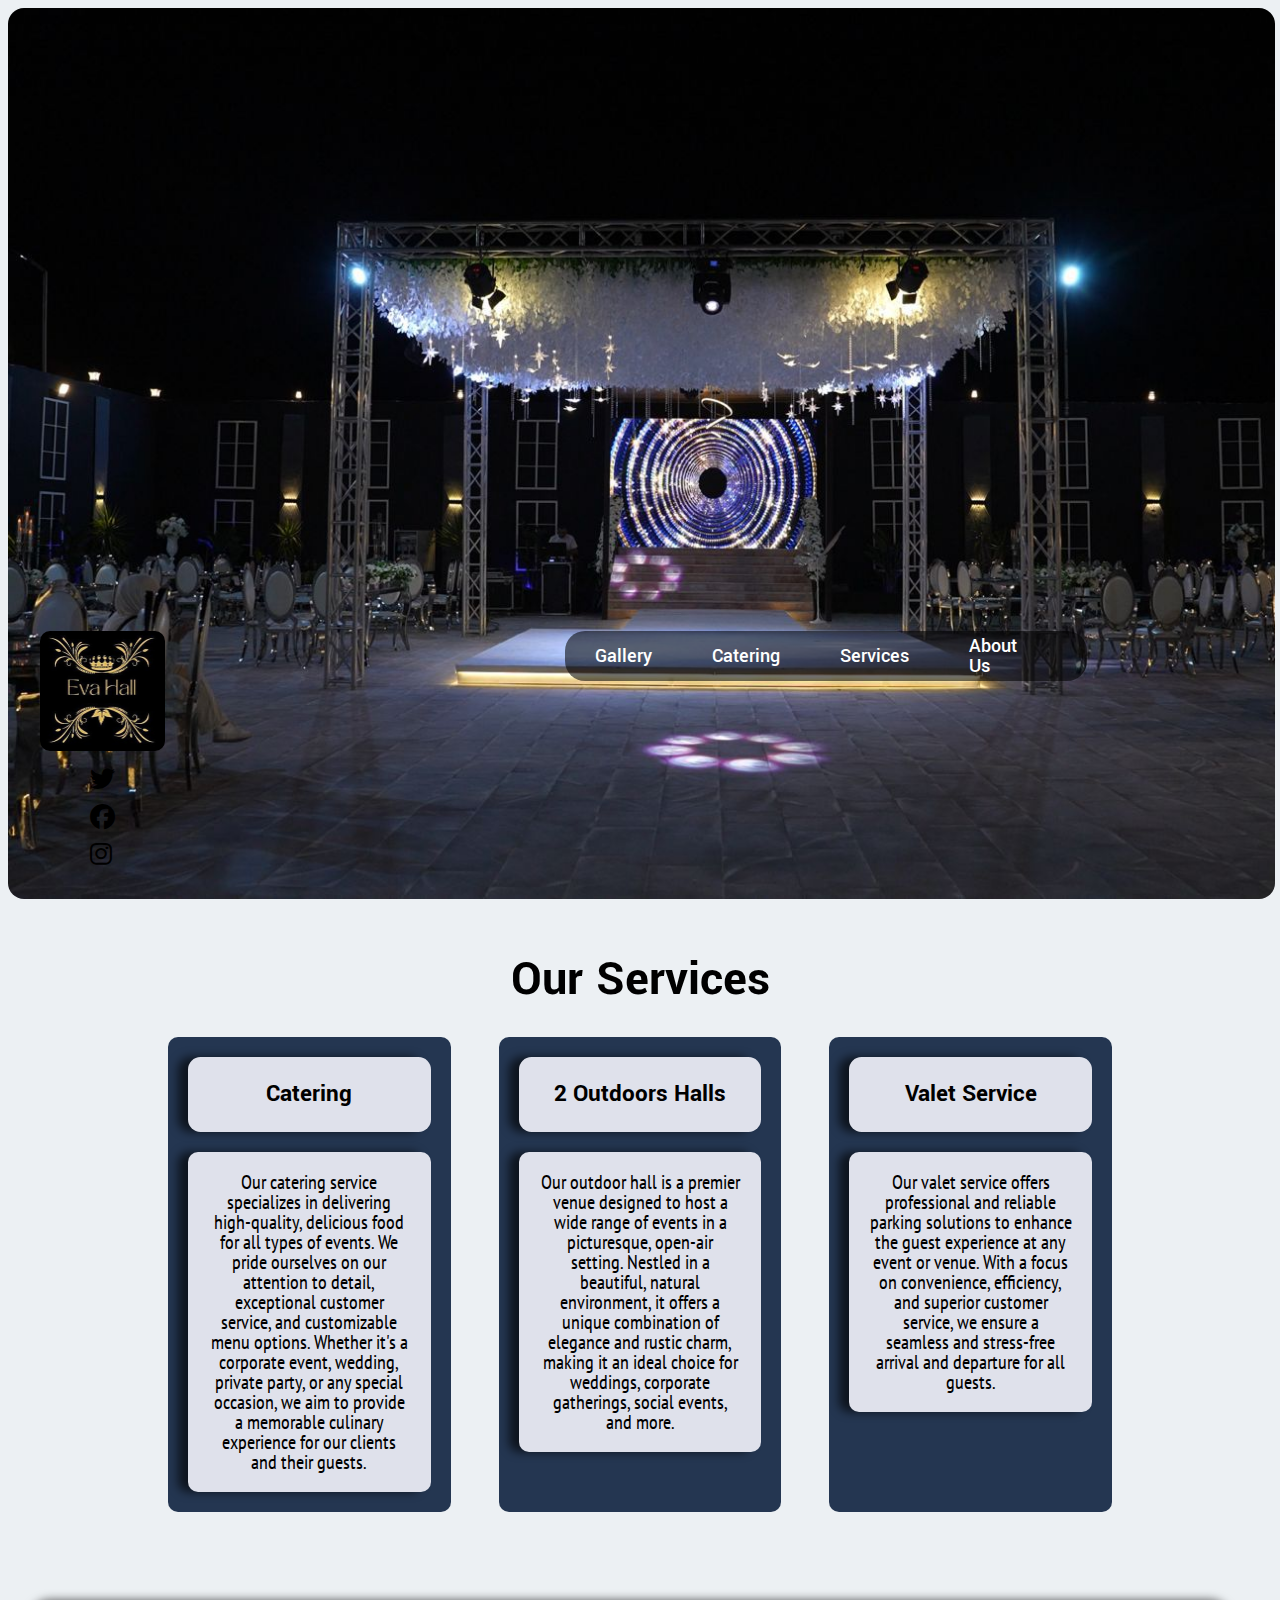
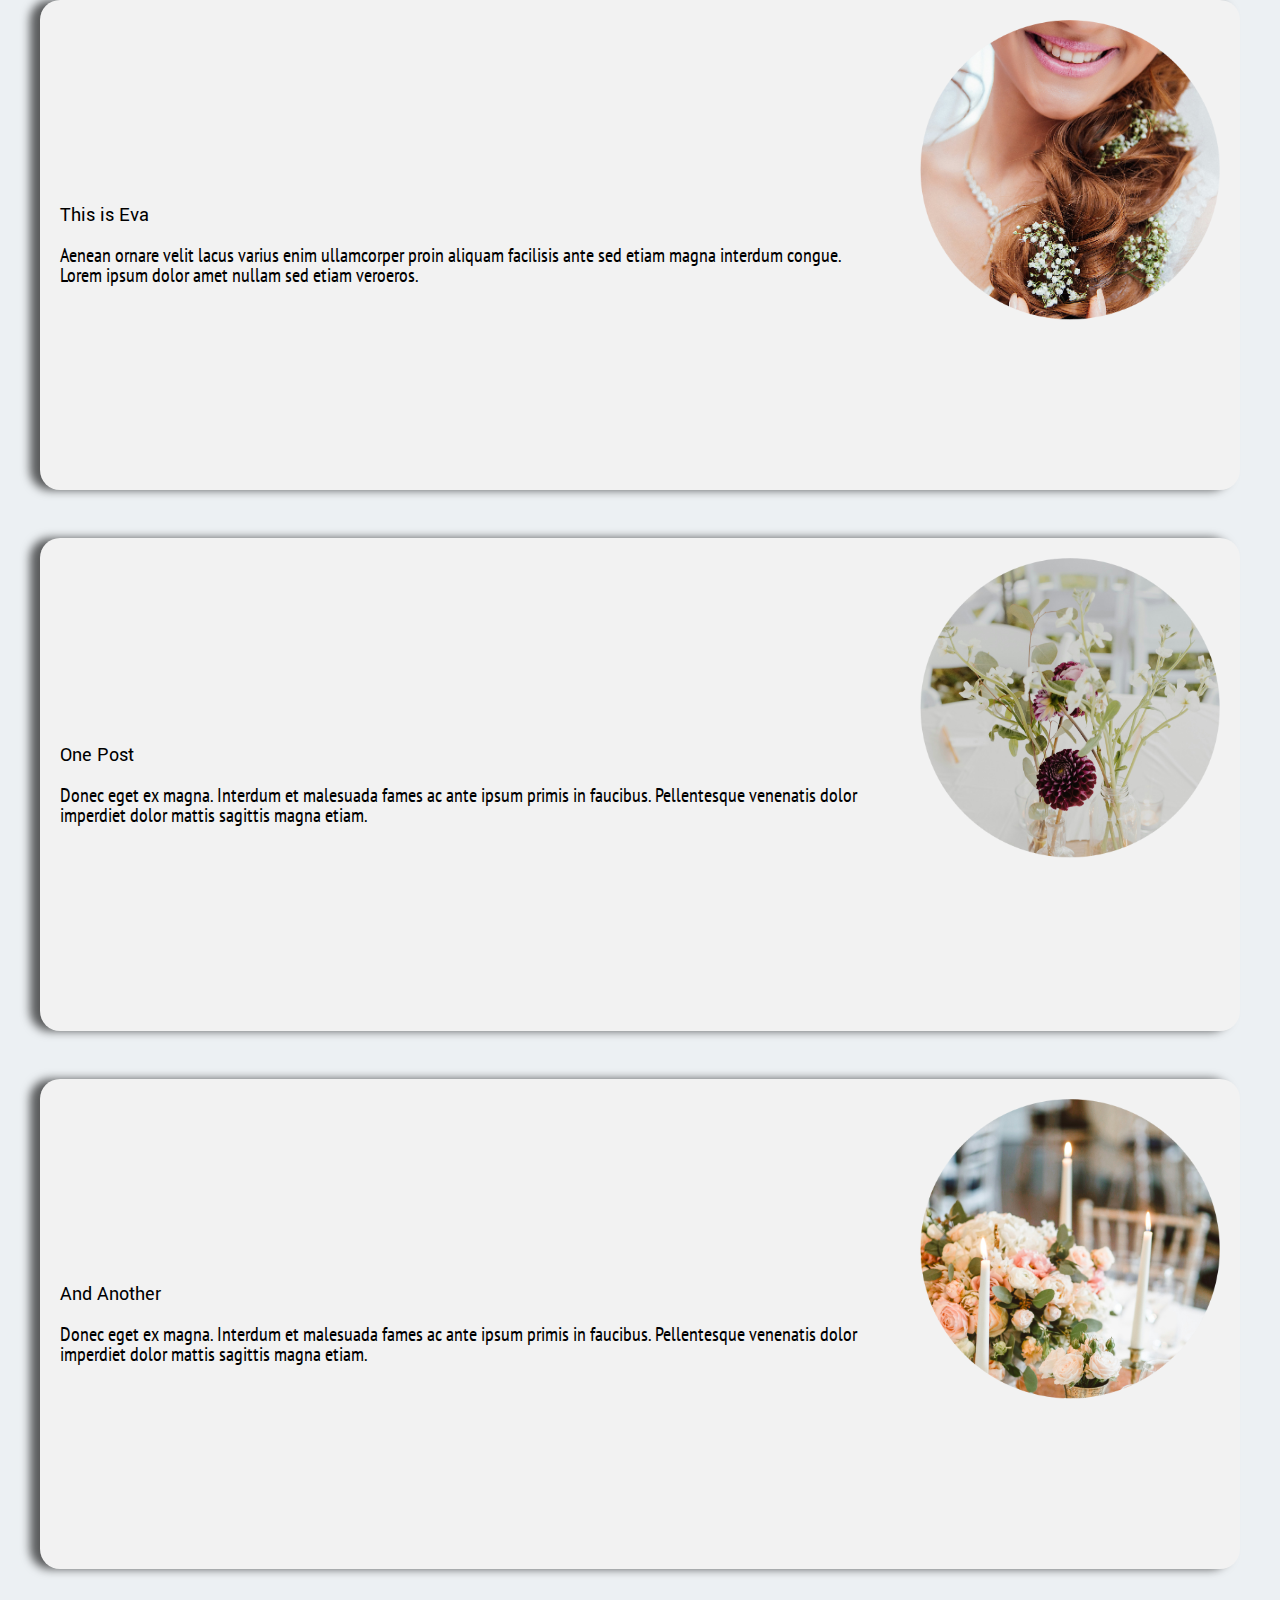
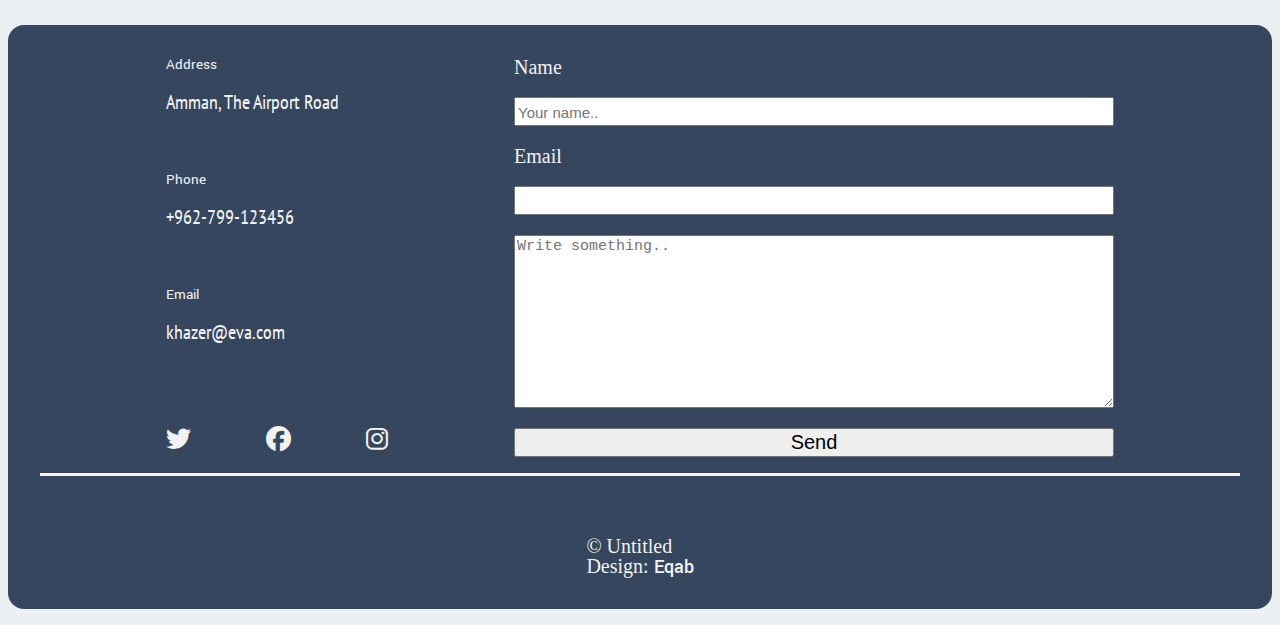
<file: mainpage.html>
<!DOCTYPE>
<html>
    <head>
        <title>Eva Hall Jordan</title>
        <meta lang="eng"/>
        <meta charset="utf-8"/>
        <meta name="viewport" content="width=device-width, initial-scale=1"/>
        <link rel="stylesheet" href="assets/css/main.css"
    </head>
    <body>
        <div class="wrapper">
            <section id="headSection">

                <!--Header-->
                <header class="header">

                    <!--Left container-->
                    <div class="leftcontainer">
                        <!--logo-->
                        <figure ><img id="logo" src="evalogo.jpg" alt="Eva Hall"></figure>
                        <!--Social media links-->
                        <div class="socialmedia">
                            <div class="icons">
                                <i class="fab fa-twitter"></i>
                                <i class="fab fa-facebook"></i>
                                <i class="fab fa-instagram"></i>
                            </div>
                        </div> 
                    </div>

                    <!--Middle Container-->
                    <nav class="midcontainer">
                        <ul id="sidebar" class="navigater">
                            <li onclick=hideSidebar()><a href="#"><svg xmlns="http://www.w3.org/2000/svg" height="48px" viewBox="0 -960 960 960" width="24px" fill="#5f6368"><path d="m256-200-56-56 224-224-224-224 56-56 224 224 224-224 56 56-224 224 224 224-56 56-224-224-224 224Z"/></svg></a></li>
                            <li><a href="#">Gallery</a></li>
                            <li><a href="#">Catering</a></li>
                            <li><a href="#">Services</a></li>
                            <li><a href="#">About Us</a></li>
                            <li class="sicons">
                                <a href="#"><i class="fab fa-twitter"></i></a>
                                <a href="#"><i class="fab fa-facebook"></i></a>
                                <a href="#"><i class="fab fa-instagram"></i></a>
                            </li>
                        </ul>
                    
                        <ul class="navigater2">
                            <li class="hideOnMobile"><a href="#">Gallery</a></li>
                            <li class="hideOnMobile"><a href="#">Catering</a></li>
                            <li class="hideOnMobile"><a href="#">Services</a></li>
                            <li class="hideOnMobile"><a href="#">About Us</a></li>
                            <li class="menu-button" onclick=showSidebar()><a href="#"><svg xmlns="http://www.w3.org/2000/svg" height="60px" viewBox="0 -960 960 960" width="60px" fill="#f2f2f2"><path d="M120-240v-80h720v80H120Zm0-200v-80h720v80H120Zm0-200v-80h720v80H120Z"/></svg></a></li>
                        </ul>
                    </nav>

                    <!--right container-->
                    <div class="rightcontainer">
                        <div class="registercfa">
                            <a href="#"><h3>Register Your Event</h3></a>
                        </div>
                    </div>
                </header>
            </section>


            <!--Our Service Section-->
            <section id="servicesSection" class="ourservices">
                <div>
                <h1>Our Services</h1>
                </div>
                <!--Catering-->
                <div class="services_container">
                    <div class="service">
                        <h2>Catering</h2>
                        <div>
                            <p>
                                Our catering service specializes in delivering high-quality, delicious food for all types of events. We pride ourselves on our attention to detail, exceptional customer service, and customizable menu options. Whether it's a corporate event, wedding, private party, or any special occasion, we aim to provide a memorable culinary experience for our clients and their guests.
                            </p>
                        </div>
                    </div>
                    <div class="service">
                        <h2>2 Outdoors Halls</h2>
                        <div>
                            <p>
                                Our outdoor hall is a premier venue designed to host a wide range of events in a picturesque, open-air setting. Nestled in a beautiful, natural environment, it offers a unique combination of elegance and rustic charm, making it an ideal choice for weddings, corporate gatherings, social events, and more.
                            </p>
                        </div>
                    </div>
                    <div class="service">
                        <h2>Valet Service</h2>
                        <div>
                            <p>
                                Our valet service offers professional and reliable parking solutions to enhance the guest experience at any event or venue. With a focus on convenience, efficiency, and superior customer service, we ensure a seamless and stress-free arrival and departure for all guests.
                            </p>
                        </div>
                    </div>
                </div>
            </section>


            <!--Posts section-->
            <section id="postsSection" class="posts">
                <!--Featured Post-->
                <div class="post">
                    <div class="poststext">
                        <h1>This is Eva</h1> 
                        <p>
                            Aenean ornare velit lacus varius enim ullamcorper proin aliquam
                            facilisis ante sed etiam magna interdum congue. Lorem ipsum dolor
                            amet nullam sed etiam veroeros.
                        </p>
                    </div>
                    <div >
                        <img class="image" src="images/postspics/alvin-mahmudov-sYIqGW3hufI-unsplash.jpg" alt="Cinque Terre"/>
                    </div>
                </div>
                <!--Post1-->
                <div class="post">
                    
                    <div class="posts1text">
                        <h1>One Post</h1>
                        <p>
                            Donec eget ex magna. Interdum et malesuada fames ac ante ipsum primis in faucibus. Pellentesque venenatis dolor imperdiet dolor mattis sagittis magna etiam.
                        </p>
                    </div>
                    <div >
                        <img class="image" src="images/postspics/kelly-sikkema-k3Us72bWWW0-unsplash.jpg"/>
                    </div>
                </div>
                <!--Post2-->
                <div class="post">
                    <div class="posts2text">
                        <h1>And Another</h1>
                        <p>
                            Donec eget ex magna. Interdum et malesuada fames ac ante ipsum primis in faucibus. Pellentesque venenatis dolor imperdiet dolor mattis sagittis magna etiam.
                        </p>
                    </div>
                    <div >
                        <img class="image" src="images/postspics/thomas-william-Q3PzwHKpEdc-unsplash.jpg"/>
                    </div>
                </div>
            </section>


            <section id="footerSection">
                <!--Footer-->
                <footer>
                    <!--Contacts-->
                    <div class="upperfooter">
                        <div class="contacts">
                            <div class="address">
                                <h2>Address</h2>
                                <p> Amman, The Airport Road</p>
                            </div>
                            <div class="phone">
                                <h2>Phone</h2>
                                <p> +962-799-123456</p>
                            </div>
                            <div class="email">
                                <h2>Email</h2>
                                <p> khazer@eva.com</p>
                            </div>
                            <div class="fsocialmedia">
                                <div class="ficons">
                                    <i class="fab fa-twitter"></i>
                                    <i class="fab fa-facebook"></i>
                                    <i class="fab fa-instagram"></i>
                                </div>
                            </div>
                        </div>
                        <!--Message us-->
                        <div class="message">
                            <form action="action_page.php">
                            <label for="fname">Name</label>
                            <input type="text" id="fname" name="firstname" placeholder="Your name..">
                                <label for="email">Email</label>
                                <input type="text" name="email" id="email" />
                            <textarea id="subject" name="subject" placeholder="Write something.." style="height:200px"></textarea>
                            <input type="submit" value="Send">
                            </form>
                        </div> 
                    </div>
                    <!--copyright-->
                    <div class="copyright">
                        <ul>
                            <li>&copy; Untitled</li>
                            <li>Design: <a href="#">Eqab</a></li>
                        </ul>
                    </div>
                </footer>
            </section>
        </div>
        <!-- Scripts -->
			<script src="assets/js/main.js"></script>
    </body>
</html>
</file>
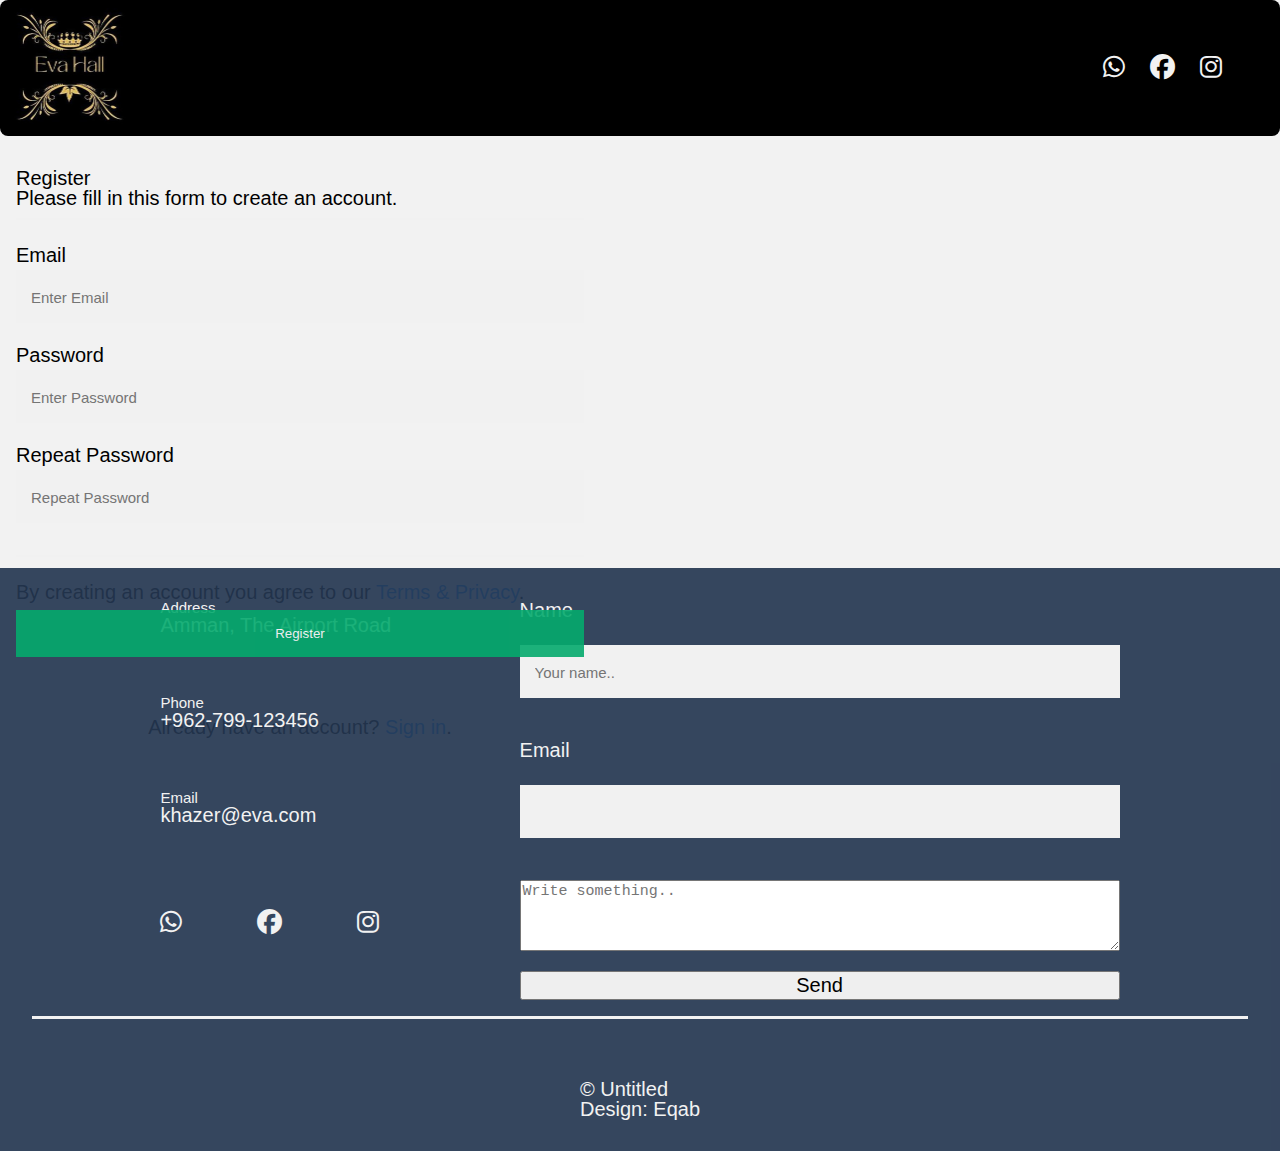
<file: register.html>
<!DOCTYPE>
<html>
    <head>
        <title>Eva_Regiser</title>
        <meta charset="utf-8/>"/>
        <meta name="viewport" content="width=device-width, initial-scale=1"/>
        <link rel="stylesheet" href="assets/css/register.css"/>
    </head>
    <body>
        <div class="wrapper">
          <section id="headersection">
            <header>
                <figure ><a href="index.html"><img id="logo" src="evalogo.jpg" alt="Eva Hall"></a></figure>
                <div class="icons">
                <a href="https://wa.me/962798498651"><i class="fab fa-whatsapp"></i></a>
                <a href="https://web.facebook.com/p/EVA-HALL-100070532123129/?_rdc=1&_rdr"><i class="fab fa-facebook"></i></a>
                <a href="https://www.instagram.com/eva_hall_jordan/"><i class="fab fa-instagram"></i></a>
            </div>
            </header>
        </section>      
            <form action="action_page.php">
                <div class="container">
                  <h1>Register</h1>
                  <p>Please fill in this form to create an account.</p>
                  <hr>
              
                  <label for="email"><b>Email</b></label>
                  <input type="text" placeholder="Enter Email" name="email" id="email" required>
              
                  <label for="psw"><b>Password</b></label>
                  <input type="password" placeholder="Enter Password" name="psw" id="psw" required>
              
                  <label for="psw-repeat"><b>Repeat Password</b></label>
                  <input type="password" placeholder="Repeat Password" name="psw-repeat" id="psw-repeat" required>
                  <hr>
              
                  <p>By creating an account you agree to our <a href="#">Terms & Privacy</a>.</p>
                  <button type="submit" class="registerbtn">Register</button>
                </div>
              
                <div class="container signin">
                  <p>Already have an account? <a href="#">Sign in</a>.</p>
                </div>
              </form>
              <section id="footerSection">
                <!--Footer-->
                <footer>
                    <!--Contacts-->
                    <div class="upperfooter">
                        <div class="contacts">
                            <div class="address">
                                <h2>Address</h2>
                                <p> Amman, The Airport Road</p>
                            </div>
                            <div class="phone">
                                <h2>Phone</h2>
                                <p> +962-799-123456</p>
                            </div>
                            <div class="email">
                                <h2>Email</h2>
                                <p> khazer@eva.com</p>
                            </div>
                            <div class="fsocialmedia">
                                <div class="ficons">
                                    <a href="https://wa.me/962798498651"><i class="fab fa-whatsapp"></i></a>
                                    <a href="https://web.facebook.com/p/EVA-HALL-100070532123129/?_rdc=1&_rdr"><i class="fab fa-facebook"></i></a>
                                    <a href="https://www.instagram.com/eva_hall_jordan/"><i class="fab fa-instagram"></i></a>
                                </div>
                            </div>
                        </div>
                        <!--Message us-->
                        <div class="message">
                            <form action="action_page.php">
                            <label for="fname">Name</label>
                            <input type="text" id="fname" name="firstname" placeholder="Your name..">
                                <label for="email">Email</label>
                                <input type="text" name="email" id="email" />
                            <textarea id="subject" name="subject" placeholder="Write something.." style="height:200px"></textarea>
                            <input type="submit" value="Send">
                            </form>
                        </div> 
                    </div>
                    <!--copyright-->
                    <div class="copyright">
                        <ul>
                            <li>&copy; Untitled</li>
                            <li>Design: <a href="#">Eqab</a></li>
                        </ul>
                    </div>
                </footer>
            </section>
      </div>
    </body>
</html>
</file>
<file: assets/css/main.css>
@import url(../fontawesome/css/all.css);
@import url('https://fonts.googleapis.com/css2?family=Playwrite+AU+TAS:wght@100..400&display=swap');
@import url('https://fonts.googleapis.com/css2?family=PT+Sans+Narrow:wght@400;700&family=Playwrite+AU+TAS:wght@100..400&display=swap');
@import url('https://fonts.googleapis.com/css2?family=Yantramanav:wght@100;300;400;500;700;900&display=swap');

/* http://meyerweb.com/eric/tools/css/reset/ 
   v2.0 | 20110126
   License: none (public domain)
*/

html, body, div, span, applet, object, iframe,
h1, h2, h3, h4, h5, h6, p, blockquote, pre,
a, abbr, acronym, address, big, cite, code,
del, dfn, em, img, ins, kbd, q, s, samp,
small, strike, strong, sub, sup, tt, var,
b, u, i, center,
dl, dt, dd, ol, ul, li,
fieldset, form, label, legend,
table, caption, tbody, tfoot, thead, tr, th, td,
article, aside, canvas, details, embed, 
figure, figcaption, footer, header, hgroup, 
menu, nav, output, ruby, section, summary,
time, mark, audio, video {
	margin: 0;
	padding: 0;
	border: 0;
	font-size: 100%;
	font: inherit;
	vertical-align: baseline;
}
/* HTML5 display-role reset for older browsers */
article, aside, details, figcaption, figure, 
footer, header, hgroup, menu, nav, section {
	display: block;
}
body {
	line-height: 1;
}
ol, ul {
	list-style: none;
}
blockquote, q {
	quotes: none;
}
blockquote:before, blockquote:after,
q:before, q:after {
	content: '';
	content: none;
}
table {
	border-collapse: collapse;
	border-spacing: 0;
}
/*----------------------------------------------------*/


/*Main*/
/*----------------------------------------------------*/

.wrapper{
	display:flex;
	flex-direction: column;
	background-color: #ECF0F3;
	overflow: hidden;
	overflow-y: hidden;
	overflow-x:hidden;
}

section{
	background-color: rgb(175, 159, 148);
	background-size: cover;
	background-position: center;
	border-radius: 1em;
	margin: 0.5em 0.5em 1em 0.5em;
}

@media only screen and (max-width: 600px){
	section{
		background-color: #f2f2f2;
		background-size: cover;
		background-position: center;
		border-radius: 12px;
		margin: 5px 5px 10px 5px;
	}
}

h1,h2,h3,h4{
	font-family: "Yantramanav", sans-serif;
}

p{
	font-family: "PT Sans Narrow", sans-serif;
	font-weight: 400;
	font-style: normal;
	margin-top: 1em;
}

a{
	color: #f2f2f2;
	text-decoration: none;
	font-family: "Yantramanav", sans-serif;
	font-weight: 500;
}

a:hover{
    color: #f0f0f093;
  }

#headSection{
    width: 99vw;
    height: 99vh;
	display: flex;
	flex-direction: column;
	justify-content: flex-end;
	gap: 10em;
    background-image: url(../css/picscss/headbackground.jpg);
    background-size: cover;
    background-repeat: no-repeat;
    background-position: center;
  }

  @media only screen and (max-width: 600px){
	#headSection{
		width: 98vw;
		height: 85vh;
	  }
  }

#stic{
	position: fixed;
	top:0;
	z-index: 999;
	width: 100%;
}

header{
	display: flex;
	flex-direction: row;
	justify-content: space-between;
	align-items: stretch;
	margin: 2em ;
}

@media only screen and (min-width: 600px){
	header{
		gap: 25em ;
	}
}

@media only screen and (max-width: 600px){
	header{
		margin: 20px ;
	}
}

.leftcontainer{
	display: flex;
	flex-direction: column;
	justify-content: center;
	align-items: center;
	gap: 1em;
}
#Logo{
	width: 125px;
	height: auto;
	border-radius: 10px;
}



.icons{
	display: flex;
	flex-direction: column;
	gap: 0.5em;
	margin: 0em 0em 0em 0em;
	font-size: 25px;
}

.icons a{
	box-shadow: -3px 0 3px rgba(0, 0, 0, 0.521);
	background-color: rgba(0, 0, 0, 0.445);
	background-position: center;
	padding: 3px;
	border-radius: 18px;
	
}

@media only screen and (max-width: 600px){
	.leftcontainer{
		gap: 5px;
	}
	#Logo{
		width: 75px;
		box-shadow: -3px 0 3px rgba(0, 0, 0, 0.521);
	}
	
	.icons{
		margin: 0em 0em 0em 0px;
		font-size: 18px;
		gap:10px;
		align-items: center;
	}

	.icons a{
		box-shadow: -3px 0 3px rgba(0, 0, 0, 0.521);
		background-color: rgba(0, 0, 0, 0.445);
		background-position: center;
		border-radius: 16px;
		padding: 5px;
	}

	.sicons{
		display: flex;
		flex-direction: row;
		gap: 3px;
		color:#f2f2f2;
		font-size: 15px;
	}
}

.navigater, .navigater2{
	font-size: 20px;
	display: flex;
    flex-direction: row;
    justify-content: space-between;
    align-items: stretch;
    color:#f2f2f2;
    /*background-color: rgb(36, 54, 81);*/
    border-radius: 1em;
    padding-left: 0em;
    padding-right: 1em;
    margin-top: 0em;
}

.navigater2{
	background-color: #0000008f;
}

 @media only screen and (max-width: 600px){
	
	.navigater{
		border-radius: 10px;
		padding-right: 20px;
		margin-top: 0;
		right: 1;
	}
	.navigater2{
		background-color: transparent;
	}
 }

  nav ul{
    width: 100%;
    list-style: none;
    display: flex;
    justify-content: center;
    align-items: center;
  }

  nav li{
    height: 50px;
  }

  nav a{
    height: 100%;
    padding: 0 30px;
    text-decoration: none;
    display: flex;
    align-items: center;
    color: rgb(255, 255, 255);
  }

  @media only screen and (max-width: 600px){
	nav a{
		height: 100%;
		padding: 0 15px;
		text-decoration: none;
		display: flex;
		align-items: center;
		color: rgb(255, 255, 255);
	  }
  }

  nav a:hover{
    background-color: #f0f0f093;
  }
  
  #sidebar{
    position:fixed;
    top: 0em; 
    right: 0;
    height: 100vh;
    width: 85vw;
    background-color: rgba(36, 54, 81, 0.308);
    backdrop-filter: blur(12px);
    box-shadow: -10px 0 10px rgba(0, 0, 0, 0.1);
    list-style: none;
    display:none;
    flex-direction: column;
    align-items: stretch;
    justify-content: flex-start;
  }

  #sidebar a{
	font-size: 18px;
    width: 100%;
  }

 

  .sidebar li{
    width: 100%;
  }

  .menu-button{
    display: none;
  }

  @media only screen and (max-width: 600px){
    .hideOnMobile{
      display: none;
    }
    .menu-button{
      display:flex;
	  margin: 10px 0px 0px 200px;
	  background-color: #00000096;
	  border-radius: 3px;
	  box-shadow: -3px 0 3px rgba(0, 0, 0, 0.473);
    }
  }

.registercfa{
	right: 0;
	font-size: 25px;
	font-weight: 600;
	background-color:#000000;
	box-shadow: -3px 0 3px rgba(0, 0, 0, 0.521);
	padding: 1em;
	border:#f2f2f2 solid 2px;
	border-radius: 40px;
}


.registercfa h3{
	color: #ecd380;
}

@media only screen and (max-width: 600px){
    .registercfa{ 
		display: none;
	}
  }


  .visitUs{
	display: flex;
	flex-direction: column;
	align-items: center;
	color:#f2f2f2;
	background-color: rgba(36, 54, 81, 0.911);
	background-position: center;
	width: 98%;
	align-self: center;
	padding: 1em;
	margin-bottom: 10em;
	
  }

  .visitUs h1{
	font-family:"Yantramanav", sans-serif;
	font-weight: 600;
	font-size: 60px;
}

.visitUs :first-child{
	font-size: 120px;
	font-family: "Yantramanav", sans-serif;
	font-weight: 800;
}

a.visitbutton{
	background-color: #f2f2f2;
	border-radius: 0.5em;
	padding: 0.5em 0.7em;
	margin: 1em 0em 0em;
}

  .visitbutton{
	color: #000000;
	font-family:"Yantramanav", sans-serif;
	font-weight:600;
	font-size: 50px;
  }

  .visitbutton:hover{
	color: #0000007c;
  }

.visitUs p{
	font-family:"Yantramanav", sans-serif;
	font-weight:300;
	font-size: 30px;
}

@media only screen and (max-width: 600px){
	.visitUs{
		width: 92%;
		padding: 1em;
		margin-bottom: 12em;
	  }
	
	  .visitUs h1{
		font-size: 20px;
	}
	
	.visitUs :first-child{
		font-size: 40px;
	}
	
	a.visitbutton{
		padding: 15px 20px;
		border-radius: 0.3em;
	}
	
	  .visitbutton{
		color: #000000;
		font-size: 30px;
	  }
	
	  .visitbutton:hover{
		color: #0000007c;
	  }
	
	.visitUs p{
		font-size: 16px;
	}
}

#welcome{
	font-family: 'Playwrite AU TAS';
	text-align: center;
	background-color: transparent;
	padding: 0em 10em;
}

#welcome p{
	color:#ecd380;
	font-family: 'Playwrite AU TAS';
	font-size: 25px;
	line-height: 2em;
	letter-spacing: 1px;
	text-wrap: wrap;
	background-color: #070707ef;
    backdrop-filter: blur(6px);
    box-shadow: -10px 16px 10px rgba(0, 0, 0, 0.301);
	padding: 1em;
	border-radius: 1em;
	border: #ecd380 solid 3px;
}

@media only screen and (max-width: 600px){
	#welcome{
	padding: 0em 1em;
}

#welcome p{
	font-size: 16px;
	line-height: 1.7em;
	letter-spacing: 0.5px;
	margin: 3em 0em
}
}


#servicesSection{
	display: flex;
	flex-direction: column;
	justify-content: center;
	align-items: center;
	background-color: transparent;
	background-size: cover;
	background-position: center;
	padding: 2em 10em;
}

#servicesSection h1{
	font-weight: 700;
	font-size: 50px;
}

.services_container{
	display: flex;
	flex-direction: row;
	flex-wrap: wrap;
	justify-content: space-between;
	gap: 3em;
	justify-content: space-between;
	margin-top: 2em;
}

.services_container h2{
	font-weight: 600;
	font-size: 25px;
}

.service{
	flex-basis: 0;
	flex: 1 1 0;
	background-color: rgb(36, 54, 81);
	border-radius: 0.5em;
	padding: 1em;
	font-size: 20px;
	text-align: center;
}

#catering img{
	width: 300px;
	height: auto;
	clip-path: ellipse(100px 100px at 100px 100px);
	margin-top: 1em;
	margin-left: 4em;
}

#outdoor img{
	width: 300px;
	height: auto;
	clip-path: ellipse(100px 100px at 100px 100px);
	margin-top: 1em;
	margin-left: 4em;
}

#valet img{
	width: 300px;
	height: auto;
	clip-path: ellipse(100px 100px at 100px 100px);
	margin-top: 1em;
	margin-left: 4em;
}

@media only screen and (max-width: 600px){
	#catering img{
		width: 210px;
		clip-path: ellipse(60px 60px at 60px 60px);
		margin-left: 4em;
	}
	
	#outdoor img{
		width: 210px;
		clip-path: ellipse(60px 60px at 60px 60px);
		margin-left: 4em;
	}
	
	#valet img{
		width: 210px;
		clip-path: ellipse(60px 60px at 60px 60px);
		margin-left: 4em;
	}
}




.service p, .service h2{
	padding: 1em;
	background-color:#dfe1eb;
	border-radius: 0.5em;
    box-shadow: -10px 0 10px rgba(0, 0, 0, 0.623);
}

@media only screen and (max-width: 600px){
    #servicesSection{
		padding: 15px;
	}

	.services_container{
		flex-direction: column;
		gap: 25px;
		margin-top: 5px;
	}

	#servicesSection h1{
		font-weight: 700;
		font-size: 33px;
	}

	.service p, .service h2{
		border-radius: 5px;
		box-shadow: -3px 0 4px rgba(0, 0, 0, 0.623);
	}
  }


  

.image{
	width: 300px;
	height: auto;
	mask-image: url("../css/shaps/bitmap.png");
	mask-size: 300px 300px;
	mask-repeat: no-repeat;
	mask-position: top;
}

#postsSection{
	display: flex;
	flex-direction: column;
	justify-content: center;
	align-items: center;
	gap: 3em;
	background-color: transparent;
	background-size: cover;
	background-position: center;
	padding: 2em;
}

.post{
	display: flex;
	flex-direction: row;
	justify-content: center;
	align-items: center;
	gap: 3em;
	flex-basis: 0;
	flex: 1 1 0;
	background-color:#f2f2f2;
	box-shadow: -10px 0 10px rgba(0, 0, 0, 0.623);
	border-radius: 1em;
	padding: 1em;
	font-size: 20px;
}

#post2{
	flex-direction: row-reverse;
}

@media only screen and (max-width: 600px){
	.image{
		width: 110px;
		mask-size: 110px 110px;
	}
	
	#postsSection{
		gap: 10px;
		padding: 15px;
	}
	
	.post{
		gap: 15px;
		font-size: 20px;
		border-radius: 10px;
		box-shadow: -3px 0 3px rgba(0, 0, 0, 0.623);
	}
  }

#footerSection{
	display: flex;
	flex-direction: column;
	background-color: rgba(36, 54, 81, 0.918);
	padding: 2em;
}

.upperfooter{
	display: flex;
	flex-direction: row;
	justify-content: space-evenly;
	color: #f2f2f2;
	border-bottom: #f2f2f2 solid 3px;
	padding-bottom: 1em;
}

.contacts{
	display: flex;
	flex-direction: column;
	font-size: 20px;
	gap: 3em;
}

.contacts h2{
	font-size: 15px;
}

.ficons{
	display: flex;
	font-size: 25px;
	gap: 3em;
	margin-top: 1em;
}

form{
	display: flex;
	flex-direction: column;
	width: 600px;
	height: 400px;
	gap: 1em;
	font-size: 20px;
}

input{
	font-size: 20px;
}

::placeholder{
	font-size: 15px;
}

.copyright{
	display: flex;
	justify-content: center;
	color: #f2f2f2;
	margin-top: 3em;
	font-size: 20px;
}

@media only screen and (max-width: 600px){
	#footerSection{
		padding: 25px;
	}
	
	.upperfooter{
		gap: 20px;
		padding-bottom: 10px;
	}
	
	.contacts{
		display: flex;
		flex-direction: column;
		gap: 15px;
		font-size: 15px;
	}
	
	.ficons{
		display: flex;
		gap: 15px;
		margin-top: 15px;
	}
	
	form{
		width: 200px;
		height: 300px;
		gap: 10px;
		font-size: 20px;
	}
	
	.copyright{
		margin-top: 20px;
		font-size: 15px;
	}
  }
</file>
<file: assets/css/about.css>
@import url(../fontawesome/css/all.css);
@import url('https://fonts.googleapis.com/css2?family=Playwrite+AU+TAS:wght@100..400&display=swap');
@import url('https://fonts.googleapis.com/css2?family=PT+Sans+Narrow:wght@400;700&family=Playwrite+AU+TAS:wght@100..400&display=swap');

/* http://meyerweb.com/eric/tools/css/reset/ 
   v2.0 | 20110126
   License: none (public domain)
*/

html, body, div, span, applet, object, iframe,
h1, h2, h3, h4, h5, h6, p, blockquote, pre,
a, abbr, acronym, address, big, cite, code,
del, dfn, em, img, ins, kbd, q, s, samp,
small, strike, strong, sub, sup, tt, var,
b, u, i, center,
dl, dt, dd, ol, ul, li,
fieldset, form, label, legend,
table, caption, tbody, tfoot, thead, tr, th, td,
article, aside, canvas, details, embed, 
figure, figcaption, footer, header, hgroup, 
menu, nav, output, ruby, section, summary,
time, mark, audio, video {
	margin: 0;
	padding: 0;
	border: 0;
	font-size: 100%;
	font: inherit;
	vertical-align: baseline;
}
/* HTML5 display-role reset for older browsers */
article, aside, details, figcaption, figure, 
footer, header, hgroup, menu, nav, section {
	display: block;
}
body {
	line-height: 1;
}
ol, ul {
	list-style: none;
}
blockquote, q {
	quotes: none;
}
blockquote:before, blockquote:after,
q:before, q:after {
	content: '';
	content: none;
}
table {
	border-collapse: collapse;
	border-spacing: 0;
}
/*----------------------------------------------------*/


* {
  box-sizing: border-box;
}

body {
  margin: 0;
  font-family: Arial;
  width: 100vw;
}


.wrapper{
  display: flex;
  flex-direction: column;
  background-color: #f2f2f2;
	overflow: hidden;
	overflow-y: hidden;
    overflow-x:hidden;
  width: 100vw;
  gap:1em;
}

a{
  color: #f2f2f2;
  text-decoration: none;
}

a :hover{
  color: #f0f0f093;
}

header{
  display: flex;
    flex-direction: row;
    justify-content: space-between;
  background-color: black;
  border-radius: 0.5em;
  padding: 0.5em;
}

#Logo{
width: 125px;
height: auto;
border-radius: 10px;

}

.icons{
display: flex;
flex-direction: row;
gap: 1em;
margin: 0em 0em 0em 0em;
font-size: 25px;
align-self: center;
margin-right: 2em;
}

@media only screen and (max-width: 600px){
#Logo{
  width: 75px;
  box-shadow: -3px 0 3px rgba(0, 0, 0, 0.521);
}
.icons{
  margin-right: 1em;
}
}






#footerSection{
	display: flex;
	flex-direction: column;
	background-color: rgba(36, 54, 81, 0.918);
	padding: 2em;
}

.upperfooter{
	display: flex;
	flex-direction: row;
	justify-content: space-evenly;
	color: #f2f2f2;
	border-bottom: #f2f2f2 solid 3px;
	padding-bottom: 1em;
}

.contacts{
	display: flex;
	flex-direction: column;
	font-size: 20px;
	gap: 3em;
}

.contacts h2{
	font-size: 15px;
}

.ficons{
	display: flex;
	font-size: 25px;
	gap: 3em;
	margin-top: 1em;
}

form{
	display: flex;
	flex-direction: column;
	width: 600px;
	height: 400px;
	gap: 1em;
	font-size: 20px;
}

input{
	font-size: 20px;
}

::placeholder{
	font-size: 15px;
}

.copyright{
	display: flex;
	justify-content: center;
	color: #f2f2f2;
	margin-top: 3em;
	font-size: 20px;
}

@media only screen and (max-width: 600px){
	#footerSection{
		padding: 25px;
	}
	
	.upperfooter{
		gap: 20px;
		padding-bottom: 10px;
	}
	
	.contacts{
		display: flex;
		flex-direction: column;
		gap: 15px;
		font-size: 15px;
	}
	
	.ficons{
		display: flex;
		gap: 15px;
		margin-top: 15px;
	}
	
	form{
		width: 200px;
		height: 300px;
		gap: 10px;
		font-size: 20px;
	}
	
	.copyright{
		margin-top: 20px;
		font-size: 15px;
	}
  }
</file>
<file: assets/css/service.css>
@import url(../fontawesome/css/all.css);
@import url('https://fonts.googleapis.com/css2?family=Playwrite+AU+TAS:wght@100..400&display=swap');
@import url('https://fonts.googleapis.com/css2?family=PT+Sans+Narrow:wght@400;700&family=Playwrite+AU+TAS:wght@100..400&display=swap');

/* http://meyerweb.com/eric/tools/css/reset/ 
   v2.0 | 20110126
   License: none (public domain)
*/

html, body, div, span, applet, object, iframe,
h1, h2, h3, h4, h5, h6, p, blockquote, pre,
a, abbr, acronym, address, big, cite, code,
del, dfn, em, img, ins, kbd, q, s, samp,
small, strike, strong, sub, sup, tt, var,
b, u, i, center,
dl, dt, dd, ol, ul, li,
fieldset, form, label, legend,
table, caption, tbody, tfoot, thead, tr, th, td,
article, aside, canvas, details, embed, 
figure, figcaption, footer, header, hgroup, 
menu, nav, output, ruby, section, summary,
time, mark, audio, video {
	margin: 0;
	padding: 0;
	border: 0;
	font-size: 100%;
	font: inherit;
	vertical-align: baseline;
}
/* HTML5 display-role reset for older browsers */
article, aside, details, figcaption, figure, 
footer, header, hgroup, menu, nav, section {
	display: block;
}
body {
	line-height: 1;
}
ol, ul {
	list-style: none;
}
blockquote, q {
	quotes: none;
}
blockquote:before, blockquote:after,
q:before, q:after {
	content: '';
	content: none;
}
table {
	border-collapse: collapse;
	border-spacing: 0;
}
/*----------------------------------------------------*/


* {
  box-sizing: border-box;
}

body {
  margin: 0;
  font-family: Arial;
  width: 100vw;
}


.wrapper{
  display: flex;
  flex-direction: column;
  background-color: #f2f2f2;
	overflow: hidden;
	overflow-y: hidden;
    overflow-x:hidden;
  width: 100vw;
  gap:1em;
}

a{
  color: #f2f2f2;
  text-decoration: none;
}

a :hover{
  color: #f0f0f093;
}

header{
  display: flex;
    flex-direction: row;
    justify-content: space-between;
  background-color: black;
  border-radius: 0.5em;
  padding: 0.5em;
}

#Logo{
width: 125px;
height: auto;
border-radius: 10px;

}

.icons{
display: flex;
flex-direction: row;
gap: 1em;
margin: 0em 0em 0em 0em;
font-size: 25px;
align-self: center;
margin-right: 2em;
}

@media only screen and (max-width: 600px){
#Logo{
  width: 75px;
  box-shadow: -3px 0 3px rgba(0, 0, 0, 0.521);
}
.icons{
  margin-right: 1em;
}
}






#footerSection{
	display: flex;
	flex-direction: column;
	background-color: rgba(36, 54, 81, 0.918);
	padding: 2em;
}

.upperfooter{
	display: flex;
	flex-direction: row;
	justify-content: space-evenly;
	color: #f2f2f2;
	border-bottom: #f2f2f2 solid 3px;
	padding-bottom: 1em;
}

.contacts{
	display: flex;
	flex-direction: column;
	font-size: 20px;
	gap: 3em;
}

.contacts h2{
	font-size: 15px;
}

.ficons{
	display: flex;
	font-size: 25px;
	gap: 3em;
	margin-top: 1em;
}

form{
	display: flex;
	flex-direction: column;
	width: 600px;
	height: 400px;
	gap: 1em;
	font-size: 20px;
}

input{
	font-size: 20px;
}

::placeholder{
	font-size: 15px;
}

.copyright{
	display: flex;
	justify-content: center;
	color: #f2f2f2;
	margin-top: 3em;
	font-size: 20px;
}

@media only screen and (max-width: 600px){
	#footerSection{
		padding: 25px;
	}
	
	.upperfooter{
		gap: 20px;
		padding-bottom: 10px;
	}
	
	.contacts{
		display: flex;
		flex-direction: column;
		gap: 15px;
		font-size: 15px;
	}
	
	.ficons{
		display: flex;
		gap: 15px;
		margin-top: 15px;
	}
	
	form{
		width: 200px;
		height: 300px;
		gap: 10px;
		font-size: 20px;
	}
	
	.copyright{
		margin-top: 20px;
		font-size: 15px;
	}
  }
</file>
<file: assets/css/catering.css>
@import url(../fontawesome/css/all.css);
@import url('https://fonts.googleapis.com/css2?family=Playwrite+AU+TAS:wght@100..400&display=swap');
@import url('https://fonts.googleapis.com/css2?family=PT+Sans+Narrow:wght@400;700&family=Playwrite+AU+TAS:wght@100..400&display=swap');

/* http://meyerweb.com/eric/tools/css/reset/ 
   v2.0 | 20110126
   License: none (public domain)
*/

html, body, div, span, applet, object, iframe,
h1, h2, h3, h4, h5, h6, p, blockquote, pre,
a, abbr, acronym, address, big, cite, code,
del, dfn, em, img, ins, kbd, q, s, samp,
small, strike, strong, sub, sup, tt, var,
b, u, i, center,
dl, dt, dd, ol, ul, li,
fieldset, form, label, legend,
table, caption, tbody, tfoot, thead, tr, th, td,
article, aside, canvas, details, embed, 
figure, figcaption, footer, header, hgroup, 
menu, nav, output, ruby, section, summary,
time, mark, audio, video {
	margin: 0;
	padding: 0;
	border: 0;
	font-size: 100%;
	font: inherit;
	vertical-align: baseline;
}
/* HTML5 display-role reset for older browsers */
article, aside, details, figcaption, figure, 
footer, header, hgroup, menu, nav, section {
	display: block;
}
body {
	line-height: 1;
}
ol, ul {
	list-style: none;
}
blockquote, q {
	quotes: none;
}
blockquote:before, blockquote:after,
q:before, q:after {
	content: '';
	content: none;
}
table {
	border-collapse: collapse;
	border-spacing: 0;
}
/*----------------------------------------------------*/


* {
  box-sizing: border-box;
}

body {
  margin: 0;
  font-family: Arial;
  width: 100vw;
}


.wrapper{
  display: flex;
  flex-direction: column;
  background-color: #f2f2f2;
	overflow: hidden;
	overflow-y: hidden;
    overflow-x:hidden;
  width: 100vw;
  gap:1em;
}

a{
    color: #f2f2f2;
    text-decoration: none;
}

a :hover{
    color: #f0f0f093;
}

h1{
    font-size: 30px;
    color: #d4af36;
	font-family:"Playwrite AU TAS", cursive;
}

h2{
    font-size: 24px;
    margin-bottom: 2em;
}

.theMenu {
    display: flex;
    flex-direction: column;
    justify-content: center;
    align-items: center;
    background-color: black;
    padding: 5em 0em;
    gap: 4em;
}

.appetizer, .mainCourse, .dessert, .extraOrders{
    display: flex;
    flex-direction: column;
    text-align: center;
    border-bottom: #f2f2f2 solid 3px;
    gap: 3em;
}

.arabicFood, .italianFood, .chineseFood{
    display: flex;
    flex-direction: column;
    text-align: center;
    color: #f2f2f2;
    border-bottom: #f2f2f2 solid 1px;
    gap: 3em;
    
}

ul{
    display: flex;
    flex-direction: column;
    color: #f2f2f2;
    font-family: 'Times New Roman', Times, serif;
    text-align: center;
    font-size: 20px;
    gap: 3em;
    margin-bottom: 5em;
}

header{
    display: flex;
      flex-direction: row;
      justify-content: space-between;
    background-color: black;
    border-radius: 0.5em;
    padding: 0.5em;
  }

  #Logo{
	width: 125px;
	height: auto;
	border-radius: 10px;
  
}

.icons{
	display: flex;
	flex-direction: row;
	gap: 1em;
	margin: 0em 0em 0em 0em;
	font-size: 25px;
  align-self: center;
  margin-right: 2em;
}

@media only screen and (max-width: 600px){
	#Logo{
		width: 75px;
		box-shadow: -3px 0 3px rgba(0, 0, 0, 0.521);
	}
  .icons{
    margin-right: 1em;
  }
}







#footerSection{
	display: flex;
	flex-direction: column;
	background-color: rgba(36, 54, 81, 0.918);
	padding: 2em;
}

.upperfooter{
	display: flex;
	flex-direction: row;
	justify-content: space-evenly;
	color: #f2f2f2;
	border-bottom: #f2f2f2 solid 3px;
	padding-bottom: 1em;
}

.contacts{
	display: flex;
	flex-direction: column;
	font-size: 20px;
	gap: 3em;
}

.contacts h2{
	font-size: 15px;
}

.ficons{
	display: flex;
	font-size: 25px;
	gap: 3em;
	margin-top: 1em;
}

form{
	display: flex;
	flex-direction: column;
	width: 600px;
	height: 400px;
	gap: 1em;
	font-size: 20px;
}

input{
	font-size: 20px;
}

::placeholder{
	font-size: 15px;
}

.copyright{
	display: flex;
	justify-content: center;
	color: #f2f2f2;
	margin-top: 3em;
	font-size: 20px;
}

@media only screen and (max-width: 600px){
	#footerSection{
		padding: 25px;
	}
	
	.upperfooter{
		gap: 20px;
		padding-bottom: 10px;
	}
	
	.contacts{
		display: flex;
		flex-direction: column;
		gap: 15px;
		font-size: 15px;
	}
	
	.ficons{
		display: flex;
		gap: 15px;
		margin-top: 15px;
	}
	
	form{
		width: 200px;
		height: 300px;
		gap: 10px;
		font-size: 20px;
	}
	
	.copyright{
		margin-top: 20px;
		font-size: 15px;
	}
  }
</file>
<file: assets/css/main_ar.css>
@import url(../fontawesome/css/all.css);
@import url("https://fonts.googleapis.com/css2?family=Amiri:ital,wght@0,400;0,700;1,400;1,700&display=swap");
@import url("https://fonts.googleapis.com/css2?family=Amiri:ital,wght@0,400;0,700;1,400;1,700&family=Scheherazade+New:wght@400;500;600;700&display=swap");
@import url('https://fonts.googleapis.com/css2?family=Yantramanav:wght@100;300;400;500;700;900&display=swap');

/* http://meyerweb.com/eric/tools/css/reset/ 
   v2.0 | 20110126
   License: none (public domain)
*/

html, body, div, span, applet, object, iframe,
h1, h2, h3, h4, h5, h6, p, blockquote, pre,
a, abbr, acronym, address, big, cite, code,
del, dfn, em, img, ins, kbd, q, s, samp,
small, strike, strong, sub, sup, tt, var,
b, u, i, center,
dl, dt, dd, ol, ul, li,
fieldset, form, label, legend,
table, caption, tbody, tfoot, thead, tr, th, td,
article, aside, canvas, details, embed, 
figure, figcaption, footer, header, hgroup, 
menu, nav, output, ruby, section, summary,
time, mark, audio, video {
	margin: 0;
	padding: 0;
	border: 0;
	font-size: 100%;
	font: inherit;
	vertical-align: baseline;
}
/* HTML5 display-role reset for older browsers */
article, aside, details, figcaption, figure, 
footer, header, hgroup, menu, nav, section {
	display: block;
}
body {
	line-height: 1;
}
ol, ul {
	list-style: none;
}
blockquote, q {
	quotes: none;
}
blockquote:before, blockquote:after,
q:before, q:after {
	content: '';
	content: none;
}
table {
	border-collapse: collapse;
	border-spacing: 0;
}
/*----------------------------------------------------*/


/*Main*/
/*----------------------------------------------------*/

.wrapper{
	display:flex;
	flex-direction: column;
	background-color: #f2f2f2;
	overflow: hidden;
	overflow-y: hidden;
	overflow-x:hidden;
}

section{
	background-color: rgb(175, 159, 148);
	background-size: cover;
	background-position: center;
	border-radius: 1em;
	margin: 0.5em 0.5em 1em 0.5em;
}



@media only screen and (max-width: 600px){
	section{
		background-color: #f2f2f2;
		background-size: cover;
		background-position: center;
		border-radius: 12px;
		margin: 5px 5px 10px 5px;
	}
}

h1,h2,h3,h4{
    font-family: "Scheherazade New", serif;
}

p{
    font-family: "Scheherazade New", serif;
	font-weight: 300;
	font-style: normal;
	margin-top: 1em;
}

a{
	color: #f2f2f2;
	text-decoration: none;
    font-family: "Scheherazade New", serif;
	font-weight: 500;
}

a:hover{
    color: #f0f0f093;
  }



#headSection{
    width: 99vw;
    height: 99vh;
	display: flex;
	flex-direction: column;
	justify-content: flex-end;
	gap: 10em;
    background-image: url(../css/picscss/headbackground.jpg);
    background-size: cover;
    background-repeat: no-repeat;
    background-position: center;
  }

  @media only screen and (max-width: 600px){
	#headSection{
		width: 98vw;
		height: 85vh;
	  }
  }

#stic{
	position: fixed;
	top:0;
	z-index: 999;
	width: 100%;
}

header{
	display: flex;
	flex-direction: row;
	justify-content: space-between;
	align-items: stretch;
	margin: 2em ;
}

@media only screen and (min-width: 600px){
	header{
		gap: 25em ;
	}
}

@media only screen and (max-width: 600px){
	header{
		margin: 20px ;
	}
}

.leftcontainer{
	display: flex;
	flex-direction: column;
	justify-content: center;
	align-items: center;
	gap: 1em;
}
#Logo{
	width: 125px;
	height: auto;
	border-radius: 10px;
}



.icons{
	display: flex;
	flex-direction: column;
	gap: 0.5em;
	margin: 0em 0em 0em 0em;
	font-size: 25px;
}

.icons a{
	box-shadow: -3px 0 3px rgba(0, 0, 0, 0.521);
	background-color: rgba(0, 0, 0, 0.445);
	background-position: center;
	padding: 3px;
	border-radius: 18px;
	
}

@media only screen and (max-width: 600px){
	.leftcontainer{
		gap: 5px;
	}
	#Logo{
		width: 75px;
		box-shadow: -3px 0 3px rgba(0, 0, 0, 0.521);
	}
	
	.icons{
		margin: 0em 0em 0em 0px;
		font-size: 18px;
		gap:10px;
		align-items: center;
	}

	.icons a{
		box-shadow: -3px 0 3px rgba(0, 0, 0, 0.521);
		background-color: rgba(0, 0, 0, 0.445);
		background-position: center;
		border-radius: 16px;
		padding: 5px;
	}

	.sicons{
		display: flex;
		flex-direction: row;
		gap: 3px;
		color:#f2f2f2;
		font-size: 15px;
	}
}

.navigater, .navigater2{
	font-size: 20px;
	display: flex;
    flex-direction: row;
    justify-content: space-between;
    align-items: stretch;
    color:#f2f2f2;
    /*background-color: rgb(36, 54, 81);*/
    border-radius: 1em;
    padding-left: 0em;
    padding-right: 1em;
    margin-top: 0em;
}

.navigater2{
	background-color: #0000008f;
}

 @media only screen and (max-width: 600px){
	
	.navigater{
		border-radius: 10px;
		padding-right: 20px;
		margin-top: 0;
		right: 1;
	}
	.navigater2{
		background-color: transparent;
	}
 }

  nav ul{
    width: 100%;
    list-style: none;
    display: flex;
    justify-content: center;
    align-items: center;
  }

  nav li{
    height: 50px;
  }

  nav a{
    height: 100%;
    padding: 0 30px;
    text-decoration: none;
    display: flex;
    align-items: center;
    color: rgb(255, 255, 255);
  }

  @media only screen and (max-width: 600px){
	nav a{
		height: 100%;
		padding: 0 15px;
		text-decoration: none;
		display: flex;
		align-items: center;
		color: rgb(255, 255, 255);
	  }
  }

  nav a:hover{
    background-color: #f0f0f093;
  }
  
  #sidebar{
    position:fixed;
    top: 0em; 
    right: 0;
    height: 100vh;
    width: 85vw;
    background-color: rgba(36, 54, 81, 0.308);
    backdrop-filter: blur(12px);
    box-shadow: -10px 0 10px rgba(0, 0, 0, 0.1);
    list-style: none;
    display:none;
    flex-direction: column;
    align-items: stretch;
    justify-content: flex-start;
  }

  #sidebar a{
	font-size: 18px;
    width: 100%;
  }

 

  .sidebar li{
    width: 100%;
  }

  .menu-button{
    display: none;
  }

  @media only screen and (max-width: 600px){
    .hideOnMobile{
      display: none;
    }
    .menu-button{
      display:flex;
	  margin: 10px 0px 0px 200px;
	  background-color: #00000096;
	  border-radius: 3px;
	  box-shadow: -3px 0 3px rgba(0, 0, 0, 0.473);
    }
  }

.registercfa{
	right: 0;
	font-size: 25px;
	font-weight: 600;
	background-color:#000000;
	box-shadow: -3px 0 3px rgba(0, 0, 0, 0.521);
	padding: 1em;
	border:#f2f2f2 solid 2px;
	border-radius: 40px;
}


.registercfa h3{
	color: #ecd380;
}

@media only screen and (max-width: 600px){
    .registercfa{ 
		display: none;
	}
  }


  .visitUs{
	display: flex;
	flex-direction: column;
	align-items: center;
	color:#f2f2f2;
	background-color: rgba(36, 54, 81, 0.911);
	background-position: center;
	width: 98%;
	align-self: center;
	padding: 1em;
	margin-bottom: 10em;
	
  }

  .visitUs h1{
    font-family: "Scheherazade New", serif;
	font-weight: 600;
	font-size: 60px;
}

.visitUs :first-child{
	font-size: 120px;
	font-family: "Yantramanav", sans-serif;
	font-weight: 800;
}

a.visitbutton{
	background-color: #f2f2f2;
	border-radius: 0.5em;
	padding: 0.5em 0.7em;
	margin: 1em 0em 0em;
}

  .visitbutton{
	color: #000000;
    font-family: "Scheherazade New", serif;
	font-weight:600;
	font-size: 50px;
  }

  .visitbutton:hover{
	color: #0000007c;
  }

.visitUs p{
    font-family: "Scheherazade New", serif;
	font-weight:300;
	font-size: 30px;
}

@media only screen and (max-width: 600px){
	.visitUs{
		width: 92%;
		padding: 1em;
		margin-bottom: 12em;
	  }
	
	  .visitUs h1{
		font-size: 20px;
	}
	
	.visitUs :first-child{
		font-size: 40px;
	}
	
	a.visitbutton{
		padding: 15px 20px;
		border-radius: 0.3em;
	}
	
	  .visitbutton{
		color: #000000;
		font-size: 30px;
	  }
	
	  .visitbutton:hover{
		color: #0000007c;
	  }
	
	.visitUs p{
		font-size: 16px;
	}
}

#welcome{
	font-family: "Amiri", serif;
    font-weight: 400;
	text-align: center;
	background-color: transparent;
	padding: 0em 10em;
}

.overlay{
	background-image: url(../css/picscss/overlay.png);
	background-size: cover;
}

#welcome p{
	color:#ecd380;
	font-size: 25px;
	line-height: 2em;
	letter-spacing: 1px;
	text-wrap: wrap;
	background-color: #070707e8;
	background-blend-mode:overlay;
    backdrop-filter: blur(6px);
    box-shadow: -10px 16px 10px rgba(0, 0, 0, 0.301);
	padding: 1em;
	border-radius: 1em;
	border: #ecd380 solid 3px;
}

@media only screen and (max-width: 600px){
	#welcome{
	padding: 0em 1em;
}

#welcome p{
	font-size: 14px;
	font-weight: 300;

	line-height: 1.7em;
	letter-spacing: 0.5px;
	margin: 3em 0em
}
}


#servicesSection{
	display: flex;
	flex-direction: column;
	justify-content: center;
	align-items: center;
	background-color: transparent;
	background-size: cover;
	background-position: center;
	padding: 2em 10em;
}

#servicesSection h1{
	font-weight: 600;
	font-size: 50px;
}

.services_container{
	display: flex;
	flex-direction: row;
	flex-wrap: wrap;
	justify-content: space-between;
	gap: 1em;
	justify-content: space-between;
	margin-top: 1em;
}

.services_container h2{
	font-weight: 400;
	font-size: 25px;
}

.service p{
    font-family: "Scheherazade New", serif;
	font-weight: 300;
    line-height: 1.5em;
	text-align: left;
}

.service{
	flex-basis: 0;
	flex: 1 1 0;
	background-image: url(../css/picscss/pic04.jpg);
	background-size: cover;
	border-radius: 0.5em;
	padding: 1em;
	font-size: 20px;
	text-align: left;
}




.service p, .service h2{
	padding: 0em 1em;
	border-radius: 0.5em;
	color: #f2f2f2;
}

@media only screen and (max-width: 600px){
    #servicesSection{
		padding: 15px;
	}

	.services_container{
		flex-direction: column;
		gap: 25px;
		margin-top: 5px;
	}

	#servicesSection h1{
		font-weight: 600;
		font-size: 33px;
	}

	.services_container h2{
		font-weight: 400;
		font-size: 20px;
	}
	
	.service p{
		font-size: 16;
	}
  }


  

.image{
	width: 300px;
	height: auto;
	mask-image: url("../css/shaps/bitmap.png");
	mask-size: 300px 300px;
	mask-repeat: no-repeat;
	mask-position: top;
}

#postsSection{
	display: flex;
	flex-direction: column;
	justify-content: center;
	align-items: center;
	gap: 3em;
	background-color: transparent;
	background-size: cover;
	background-position: center;
	padding: 2em;
}

.post{
	display: flex;
	flex-direction: row;
	justify-content: center;
	align-items: center;
	gap: 3em;
	flex-basis: 0;
	flex: 1 1 0;
	background-color:#f2f2f2;
	box-shadow: -10px 0 10px rgba(0, 0, 0, 0.623);
	border-radius: 1em;
	padding: 1em;
}

#post2{
	flex-direction: row-reverse;
}

.post h1{
	font-size: 30px;
}

.post p{
	font-size: 25px;
}

@media only screen and (max-width: 600px){
	.image{
		width: 110px;
		mask-size: 110px 110px;
	}
	
	#postsSection{
		gap: 10px;
		padding: 15px;
	}
	
	.post{
		gap: 15px;
		border-radius: 10px;
		box-shadow: -3px 0 3px rgba(0, 0, 0, 0.623);
	}
	
	.post h1{
		font-size: 20px;
	}

	.post p{
		font-size: 16px;
	}
  }

#footerSection{
	display: flex;
	flex-direction: column;
	background-color: rgba(36, 54, 81, 0.918);
	padding: 2em 0em 1em;
}

.upperfooter{
	display: flex;
	flex-direction: row;
	justify-content: space-evenly;
	color: #f2f2f2;
	border-bottom: #f2f2f2 solid 3px;
	padding-bottom: 1em;
}

.contacts{
	display: flex;
	flex-direction: column;
	font-size: 20px;
	gap: 3em;
}

.contacts h2{
	font-size: 15px;
}

.ficons{
	display: flex;
	font-size: 25px;
	gap: 3em;
	margin-top: 1em;
}

form{
	display: flex;
	flex-direction: column;
	width: 600px;
	height: 400px;
	gap: 1em;
    font-family: "Scheherazade New", serif;
	font-size: 20px;
}

input{
	font-size: 20px;
}

::placeholder{
	font-size: 15px;
}

.translation{
    display: flex;
    gap: 1em;
    font-size: 20px;
    padding: 1px 2px;
    margin: 5px 30px;
    
}

.translation a{
    color: #ffffff;
}

.translation a :hover{
    color: rgb(22, 128, 128);

}

.copyright ul{
	display: flex;
    flex-direction: column;
    gap: 0.5em;
	color: #f2f2f2;
	margin-top: 0.7em;
    font-family: "Scheherazade New", serif;
	font-size: 18px;
}

.copyright li{
    align-self: center;
}

@media only screen and (max-width: 600px){
	#footerSection{
		padding: 25px 20px 15px;
	}
	
	.upperfooter{
		gap: 20px;
		padding-bottom: 10px;
	}
	
	.contacts{
		display: flex;
		flex-direction: column;
		gap: 15px;
		font-size: 15px;
	}
	
	.ficons{
		display: flex;
		gap: 15px;
		margin-top: 15px;
	}
	
	form{
		width: 200px;
		height: 300px;
		gap: 10px;
		font-size: 20px;
	}

	.translation{
		gap: 0.7em;
		font-size: 18px;
		margin: 5px 8px;
		
	}
	
	
	
	.copyright{
		margin-top: 20px;
		font-size: 15px;
	}
  }
</file>
<file: assets/css/register.css>
@import url(../fontawesome/css/all.css);
@import url('https://fonts.googleapis.com/css2?family=Playwrite+AU+TAS:wght@100..400&display=swap');
@import url('https://fonts.googleapis.com/css2?family=PT+Sans+Narrow:wght@400;700&family=Playwrite+AU+TAS:wght@100..400&display=swap');

/* http://meyerweb.com/eric/tools/css/reset/ 
   v2.0 | 20110126
   License: none (public domain)
*/

html, body, div, span, applet, object, iframe,
h1, h2, h3, h4, h5, h6, p, blockquote, pre,
a, abbr, acronym, address, big, cite, code,
del, dfn, em, img, ins, kbd, q, s, samp,
small, strike, strong, sub, sup, tt, var,
b, u, i, center,
dl, dt, dd, ol, ul, li,
fieldset, form, label, legend,
table, caption, tbody, tfoot, thead, tr, th, td,
article, aside, canvas, details, embed, 
figure, figcaption, footer, header, hgroup, 
menu, nav, output, ruby, section, summary,
time, mark, audio, video {
	margin: 0;
	padding: 0;
	border: 0;
	font-size: 100%;
	font: inherit;
	vertical-align: baseline;
}
/* HTML5 display-role reset for older browsers */
article, aside, details, figcaption, figure, 
footer, header, hgroup, menu, nav, section {
	display: block;
}
body {
	line-height: 1;
}
ol, ul {
	list-style: none;
}
blockquote, q {
	quotes: none;
}
blockquote:before, blockquote:after,
q:before, q:after {
	content: '';
	content: none;
}
table {
	border-collapse: collapse;
	border-spacing: 0;
}
/*----------------------------------------------------*/


* {
  box-sizing: border-box;
}

body {
  margin: 0;
  font-family: Arial;
  width: 100vw;
}


.wrapper{
  display: flex;
  flex-direction: column;
  background-color: #f2f2f2;
	overflow: hidden;
	overflow-y: hidden;
    overflow-x:hidden;
  width: 100vw;
  gap:1em;
}

a{
  color: #f2f2f2;
  text-decoration: none;
}

a :hover{
  color: #f0f0f093;
}

header{
  display: flex;
    flex-direction: row;
    justify-content: space-between;
  background-color: black;
  border-radius: 0.5em;
  padding: 0.5em;
}

#Logo{
width: 125px;
height: auto;
border-radius: 10px;

}

.icons{
display: flex;
flex-direction: row;
gap: 1em;
margin: 0em 0em 0em 0em;
font-size: 25px;
align-self: center;
margin-right: 2em;
}

@media only screen and (max-width: 600px){
#Logo{
  width: 75px;
  box-shadow: -3px 0 3px rgba(0, 0, 0, 0.521);
}
.icons{
  margin-right: 1em;
}
}

/* Add padding to containers */
.container {
  padding: 16px;
}

/* Full-width input fields */
input[type=text], input[type=password] {
  width: 100%;
  padding: 15px;
  margin: 5px 0 22px 0;
  display: inline-block;
  border: none;
  background: #f1f1f1;
}

input[type=text]:focus, input[type=password]:focus {
  background-color: #ddd;
  outline: none;
}

/* Overwrite default styles of hr */
hr {
  border: 1px solid #f1f1f1;
  margin-bottom: 25px;
}

/* Set a style for the submit/register button */
.registerbtn {
  background-color: #04AA6D;
  color: white;
  padding: 16px 20px;
  margin: 8px 0;
  border: none;
  cursor: pointer;
  width: 100%;
  opacity: 0.9;
}

.registerbtn:hover {
  opacity:1;
}

/* Add a blue text color to links */
.container a {
  color: dodgerblue;
}

/* Set a grey background color and center the text of the "sign in" section */
.signin {
  background-color: #f1f1f1;
  text-align: center;
}




#footerSection{
	display: flex;
	flex-direction: column;
	background-color: rgba(36, 54, 81, 0.918);
	padding: 2em;
}

.upperfooter{
	display: flex;
	flex-direction: row;
	justify-content: space-evenly;
	color: #f2f2f2;
	border-bottom: #f2f2f2 solid 3px;
	padding-bottom: 1em;
}

.contacts{
	display: flex;
	flex-direction: column;
	font-size: 20px;
	gap: 3em;
}

.contacts h2{
	font-size: 15px;
}

.ficons{
	display: flex;
	font-size: 25px;
	gap: 3em;
	margin-top: 1em;
}

form{
	display: flex;
	flex-direction: column;
	width: 600px;
	height: 400px;
	gap: 1em;
	font-size: 20px;
}

input{
	font-size: 20px;
}

::placeholder{
	font-size: 15px;
}

.copyright{
	display: flex;
	justify-content: center;
	color: #f2f2f2;
	margin-top: 3em;
	font-size: 20px;
}

@media only screen and (max-width: 600px){
	#footerSection{
		padding: 25px;
	}
	
	.upperfooter{
		gap: 20px;
		padding-bottom: 10px;
	}
	
	.contacts{
		display: flex;
		flex-direction: column;
		gap: 15px;
		font-size: 15px;
	}
	
	.ficons{
		display: flex;
		gap: 15px;
		margin-top: 15px;
	}
	
	form{
		width: 200px;
		height: 300px;
		gap: 10px;
		font-size: 20px;
	}
	
	.copyright{
		margin-top: 20px;
		font-size: 15px;
	}
  }
</file>
